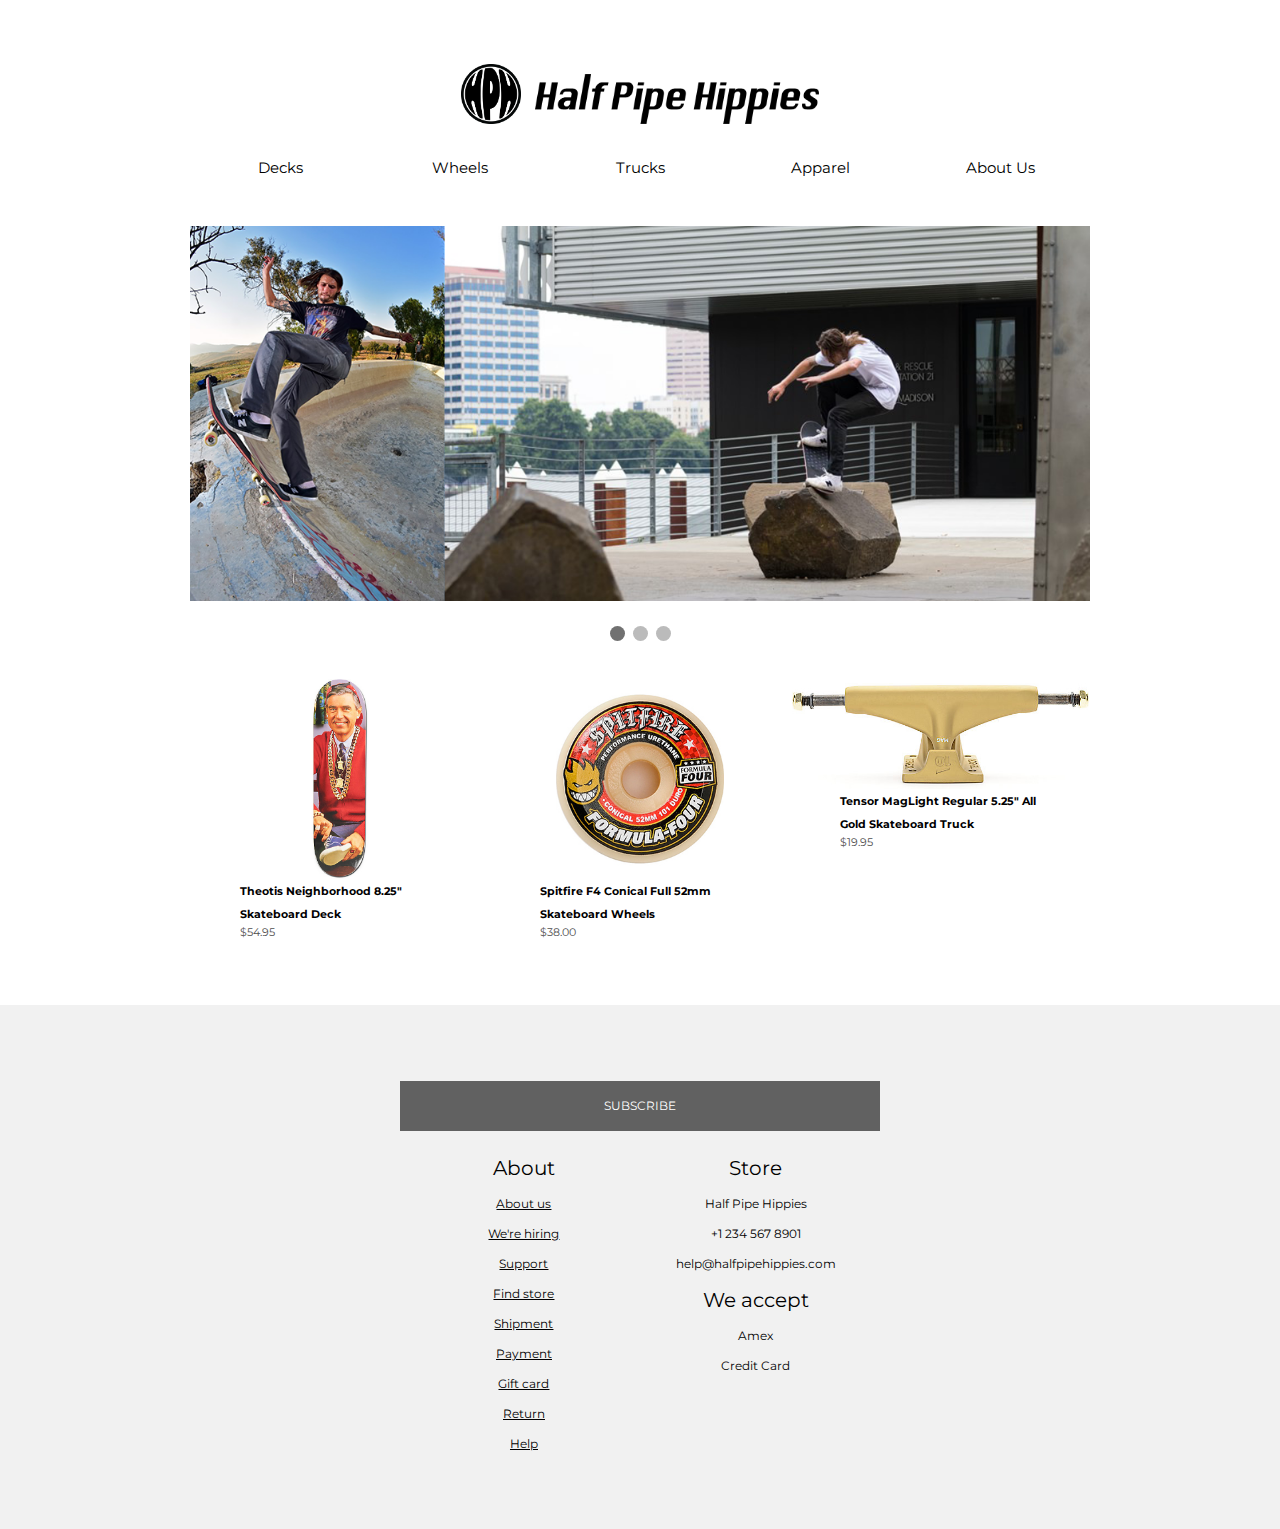
<file: index.htm>
<!DOCTYPE html>
<html>
<title>Half Pipe Hippies</title>
<meta charset="UTF-8">
<meta name="viewport" content="width=device-width, initial-scale=1">
<link href="https://fonts.googleapis.com/css?family=Montserrat" rel="stylesheet">
<link rel="stylesheet" href="style.css">
<link rel="shortcut icon" href="favicons.png">
<style>
body, h1,h2,h3,h4,h5,h6 {font-family: "Montserrat", sans-serif}
</style>
<body>
<div class="container padding-64">
<div class="content center">
<a class="nodec" href="index.htm">
<img src="HPH%20Logo.png" alt="Logo" style="width:60px;height:60px;">
<img src="Text%20logo.png" alt="TextLogo" style="padding-left: 10px; height:50px;">
</a>
</div>
<div class="content padding-16">
    <div class="row">
        <div class="column"><a class="nodec" href="decks.htm"><p class="center barthing">Decks</p></a></div>
        <div class="column"><a class="nodec" href="wheels.htm"><p class="center barthing">Wheels</p></a></div>
        <div class="column"><a class="nodec" href="trucks.htm"><p class="center barthing">Trucks</p></a></div>
        <div class="column"><a class="nodec" href="apparel.htm"><p class="center barthing">Apparel</p></a></div>
        <div class="column"><a class="nodec" href="about.htm"><p class="center barthing">About Us</p></a></div>
    </div>
</div>
<div class="content padding-16">
    <div class="slideshow-container">
        <div class="mySlides fade">
            <img src="banner1.jpg" style="width:100%">
        </div>
        <div class="mySlides fade">
            <img src="banner2.jpg" style="width:100%">
        </div>
        <div class="mySlides fade">
            <img src="banner3.jpg" style="width:100%">
        </div>
    </div>
    <br>
<div style="text-align:center">
    <span class="dot"></span> 
    <span class="dot"></span> 
    <span class="dot"></span> 
</div>
</div>
<div class="content padding-16">
    <div class="feature"><img class="thumb" src="Boards/bakerback.jpg">
        <a href="#" class="desc nodec">
            <b class="itemname">Theotis Neighborhood 8.25" Skateboard Deck</b>
            <p class="itemprice">$54.95</p>
        </a>
    </div>
    <div class="feature"><img class="thumb" src="Wheels/conical.jpg">
        <a href="#" class="desc nodec">
            <b class="itemname">Spitfire F4 Conical Full 52mm Skateboard Wheels</b>
            <p class="itemprice">$38.00</p>
        </a>
    </div>
    <div class="feature"><img style="height:110px;display:block;margin:auto;" src="Trucks/gold.jpg">
        <a href="#" class="desc nodec">
            <b class="itemname">Tensor MagLight Regular 5.25" All Gold Skateboard Truck</b>
            <p class="itemprice">$19.95</p>
        </a>
    </div>
    

</div>
</div>
  <footer class="padding-64 light-grey small center sidepaddings" id="footer">
       <p class="center"><button style="width:100%;" class="button padding-16 dark-grey" onclick="document.getElementById('subscribe').style.display='block'">SUBSCRIBE</button></p>
    <div class="row-padding">
        <div class="half">
        <h4>About</h4>
        <p><a href="#">About us</a></p>
        <p><a href="#">We're hiring</a></p>
        <p><a href="#">Support</a></p>
        <p><a href="#">Find store</a></p>
        <p><a href="#">Shipment</a></p>
        <p><a href="#">Payment</a></p>
        <p><a href="#">Gift card</a></p>
        <p><a href="#">Return</a></p>
        <p><a href="#">Help</a></p>
      </div>

      <div class="half">
        <h4>Store</h4>
        <p>Half Pipe Hippies</p>
        <p>+1 234 567 8901</p>
        <p>help@halfpipehippies.com</p>
        <h4>We accept</h4>
        <p>Amex</p>
        <p>Credit Card</p>
      </div>
      </div>
  </footer>
    
<div id="subscribe" class="modal">
  <div class="modal-content animate-zoom padding-large">
    <div class="container white center">
      <i onclick="document.getElementById('subscribe').style.display='none'" class="button"></i>
      <h2 class="wide">SUBSCRIBE</h2>
      <p>Join our mailing list to receive updates on available dates and special offers.</p>
      <p><input class="input border" type="text" placeholder="Enter e-mail"></p>
      <button type="button" style="width:100%;" class="button white margin-bottom" onclick="document.getElementById('subscribe').style.display='none'">Subscribe</button>
    </div>
  </div>
</div>
</body>
    
    
    
<script>
var slideIndex = 0;
showSlides();

function showSlides() {
    var i;
    var slides = document.getElementsByClassName("mySlides");
    var dots = document.getElementsByClassName("dot");
    for (i = 0; i < slides.length; i++) {
       slides[i].style.display = "none";  
    }
    slideIndex++;
    if (slideIndex > slides.length) {slideIndex = 1}    
    for (i = 0; i < dots.length; i++) {
        dots[i].className = dots[i].className.replace(" active", "");
    }
    slides[slideIndex-1].style.display = "block";  
    dots[slideIndex-1].className += " active";
    setTimeout(showSlides, 4000);
}
    
</script>
    
    
</html>
</file>
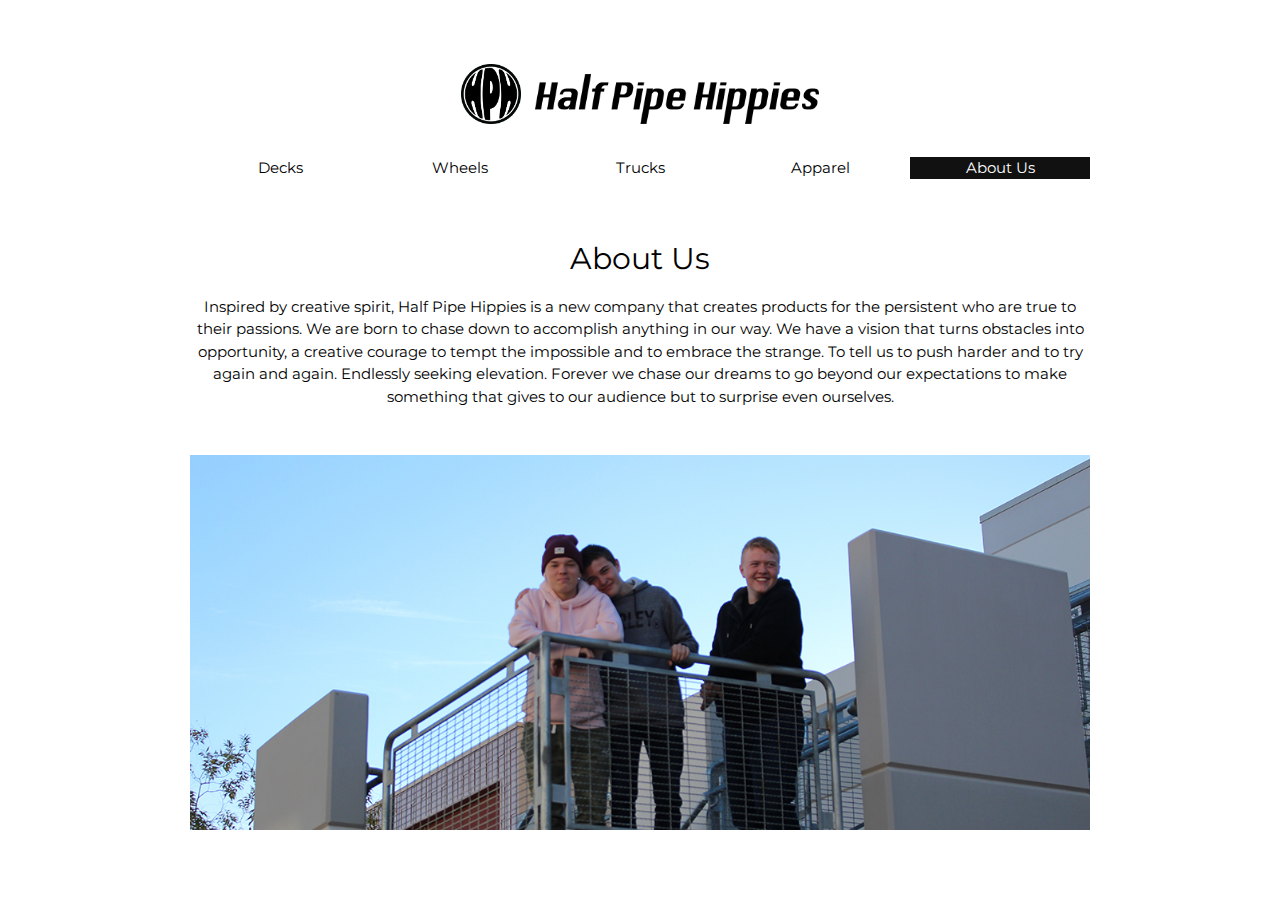
<file: about.htm>
<!DOCTYPE html>
<html>
<title>HPH - Decks</title>
<meta charset="UTF-8">
<meta name="viewport" content="width=device-width, initial-scale=1">
<link href="https://fonts.googleapis.com/css?family=Montserrat" rel="stylesheet">
<link rel="stylesheet" href="style.css">
<link rel="shortcut icon" href="favicons.png">
<style>
body, h1,h2,h3,h4,h5,h6 {font-family: "Montserrat", sans-serif}
</style>
<body>
<div class="container padding-64">
<div class="content center">
<a class="nodec" href="index.htm">
<img src="HPH%20Logo.png" alt="Logo" style="width:60px;height:60px;">
<img src="Text%20logo.png" alt="TextLogo" style="padding-left: 10px; height:50px;">
</a>
</div>
<div class="content padding-16">
    <div class="row">
        <div class="column"><a class="nodec" href="decks.htm"><p class="center barthing">Decks</p></a></div>
        <div class="column"><a class="nodec" href="wheels.htm"><p class="center barthing">Wheels</p></a></div>
        <div class="column"><a class="nodec" href="trucks.htm"><p class="center barthing">Trucks</p></a></div>
        <div class="column"><a class="nodec" href="apparel.htm"><p class="center barthing">Apparel</p></a></div>
        <div class="column"><a class="nodec" href="about.htm"><p class="center barthing current">About Us</p></a></div>
    </div>
</div>

<div class="content padding-16">
    <div class="center">
    <h2>About Us</h2>
    </div>
    <div class="center" style="max-width:900px;margin:auto;">
    <p>Inspired by creative spirit, Half Pipe Hippies is a new company that creates products for the persistent who are true to their passions. We are born to chase down to accomplish anything in our way. We have a vision that turns obstacles into opportunity, a creative courage to tempt the impossible and to embrace the strange. To tell us to push harder and to try again and again. Endlessly seeking elevation. Forever we chase our dreams to go beyond our expectations to make something that gives to our audience but to surprise even ourselves.</p>
    </div>
    
    
  
 </div>
<div class="content padding-16 center">
    <img src="IMG_9481.JPG" style="width: 900px;">
</div>
</div> 

</body>  
</html>
</file>
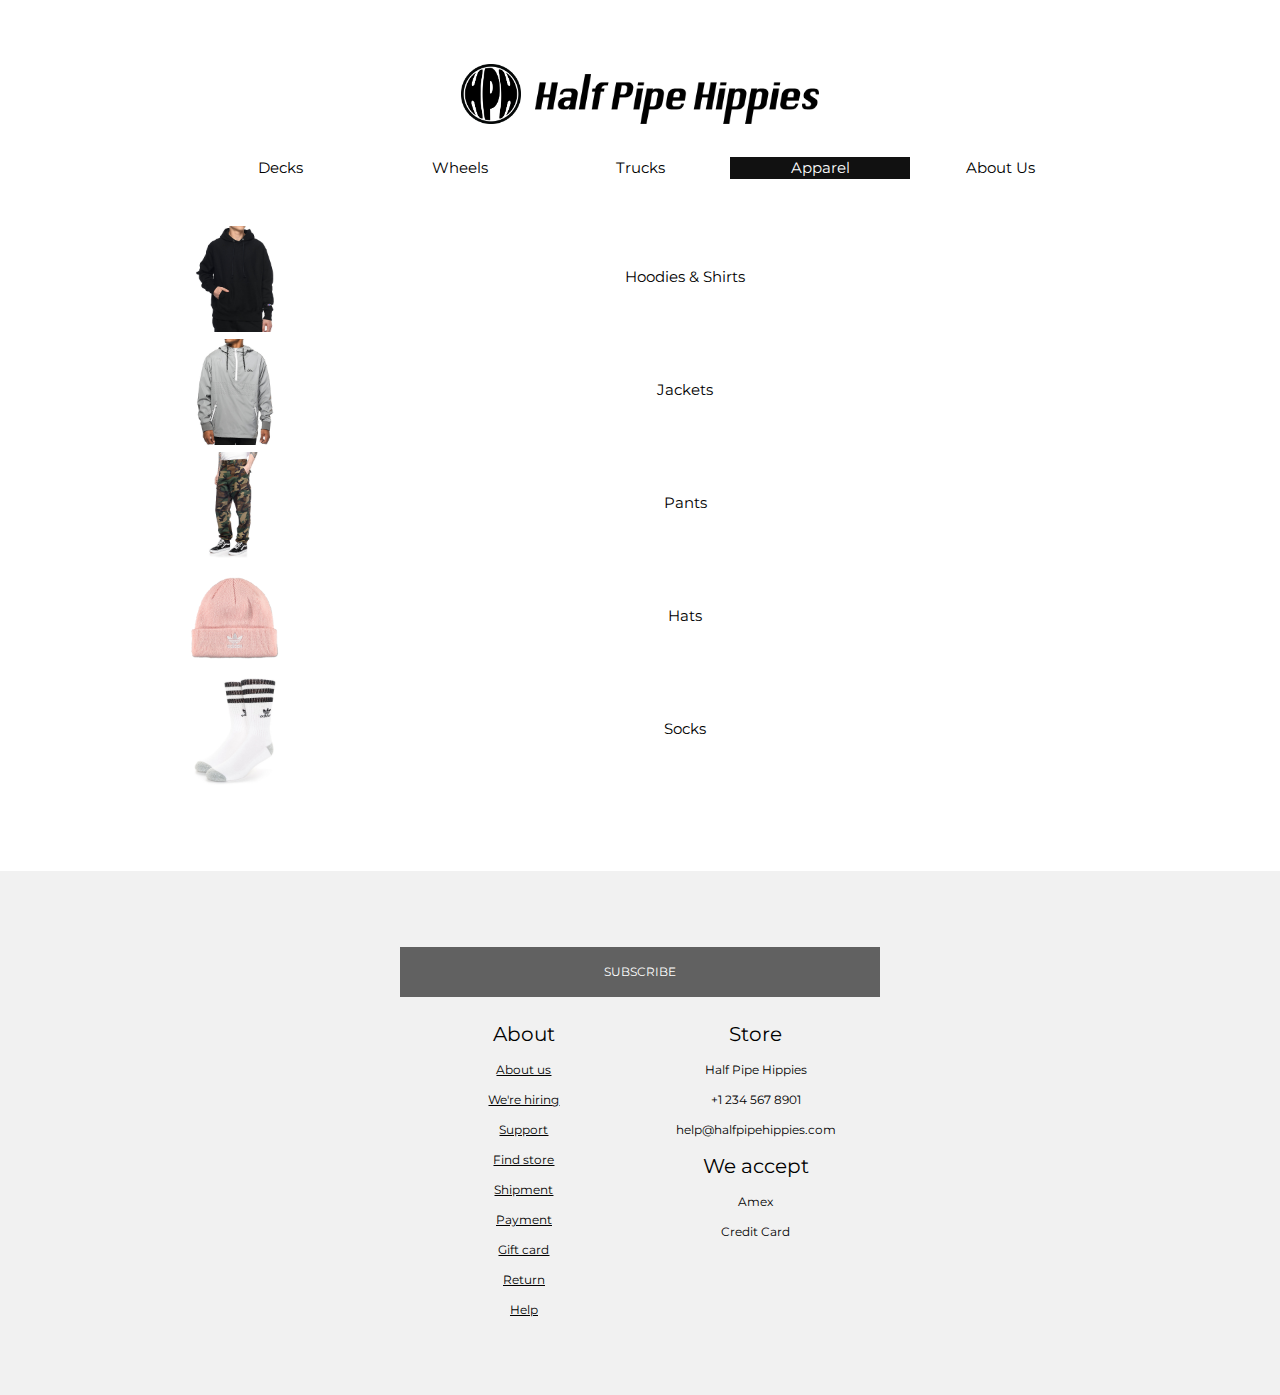
<file: apparel.htm>
<!DOCTYPE html>
<html>
<title>HPH - Apparel</title>
<meta charset="UTF-8">
<meta name="viewport" content="width=device-width, initial-scale=1">
<link href="https://fonts.googleapis.com/css?family=Montserrat" rel="stylesheet">
<link rel="stylesheet" href="style.css">
<link rel="shortcut icon" href="favicons.png">
<style>
body, h1,h2,h3,h4,h5,h6 {font-family: "Montserrat", sans-serif}
</style>
<body>
<div class="container padding-64">
<div class="content center">
<a class="nodec" href="index.htm">
<img src="HPH%20Logo.png" alt="Logo" style="width:60px;height:60px;">
<img src="Text%20logo.png" alt="TextLogo" style="padding-left: 10px; height:50px;">
</a>
</div>
<div class="content padding-16">
    <div class="row">
        <div class="column"><a class="nodec" href="decks.htm"><p class="center barthing">Decks</p></a></div>
        <div class="column"><a class="nodec" href="wheels.htm"><p class="center barthing">Wheels</p></a></div>
        <div class="column"><a class="nodec" href="trucks.htm"><p class="center barthing">Trucks</p></a></div>
        <div class="column"><a class="nodec" href="apparel.htm"><p class="center barthing current">Apparel</p></a></div>
        <div class="column"><a class="nodec" href="about.htm"><p class="center barthing">About Us</p></a></div>
    </div>
</div>
<div class="content padding-16">
        <img style="width:10%;display:inline;margin:auto;" src="Clothing/Champion-Reverse-Weave-Black-Hoodie-_284309-front-US.jpg">
        <div class="columnsecond"><a class="nodec" href="apparelhoodieshirt.htm"><p class="center barthing">Hoodies &amp; Shirts</p></a></div>
        <img style="width:10%;display:inline;margin:auto;" src="Clothing/Imperial-Motion-Helix-Reflective-Anorak-Jacket-_279428-front-US.jpg">
        <div class="columnsecond"><a class="nodec" href="appareljackets.htm"><p class="center barthing">Jackets</p></a></div>
        <img style="width:10%;display:inline;margin:auto;" src="Clothing/Rothco-BDU-Tactical-Woodland-Cargo-Pants--_277652-back-US.jpg">
        <div class="columnsecond"><a class="nodec" href="apparelpants.htm"><p class="center barthing">Pants</p></a></div>
        <img style="width:10%;display:inline;margin:auto;" src="Clothing/adidas-Original-Trefoil-Icy-Pink-Fold-Beanie-_283269-front-US.png">
        <div class="columnsecond"><a class="nodec" href="apparelhats.htm"><p class="center barthing">Hats</p></a></div>
        <img style="width:10%;display:inline;margin:auto;" src="Clothing/sock3.jpg">
        <div class="columnsecond"><a class="nodec" href="apparelsocks.htm"><p class="center barthing">Socks</p></a></div>
</div>


</div>
    <footer class="padding-64 light-grey small center sidepaddings" id="footer">
       <p class="center"><button style="width:100%;" class="button padding-16 dark-grey" onclick="document.getElementById('subscribe').style.display='block'">SUBSCRIBE</button></p>
    <div class="row-padding">
        <div class="half">
        <h4>About</h4>
        <p><a href="#">About us</a></p>
        <p><a href="#">We're hiring</a></p>
        <p><a href="#">Support</a></p>
        <p><a href="#">Find store</a></p>
        <p><a href="#">Shipment</a></p>
        <p><a href="#">Payment</a></p>
        <p><a href="#">Gift card</a></p>
        <p><a href="#">Return</a></p>
        <p><a href="#">Help</a></p>
      </div>

      <div class="half">
        <h4>Store</h4>
        <p>Half Pipe Hippies</p>
        <p>+1 234 567 8901</p>
        <p>help@halfpipehippies.com</p>
        <h4>We accept</h4>
        <p>Amex</p>
        <p>Credit Card</p>
      </div>
      </div>
  </footer>
    
<div id="subscribe" class="modal">
  <div class="modal-content animate-zoom padding-large">
    <div class="container white center">
      <i onclick="document.getElementById('subscribe').style.display='none'" class="button"></i>
      <h2 class="wide">SUBSCRIBE</h2>
      <p>Join our mailing list to receive updates on available dates and special offers.</p>
      <p><input class="input border" type="text" placeholder="Enter e-mail"></p>
      <button type="button" style="width:100%;" class="button white margin-bottom" onclick="document.getElementById('subscribe').style.display='none'">Subscribe</button>
    </div>
  </div>
</div>
</body>
</html>
</file>
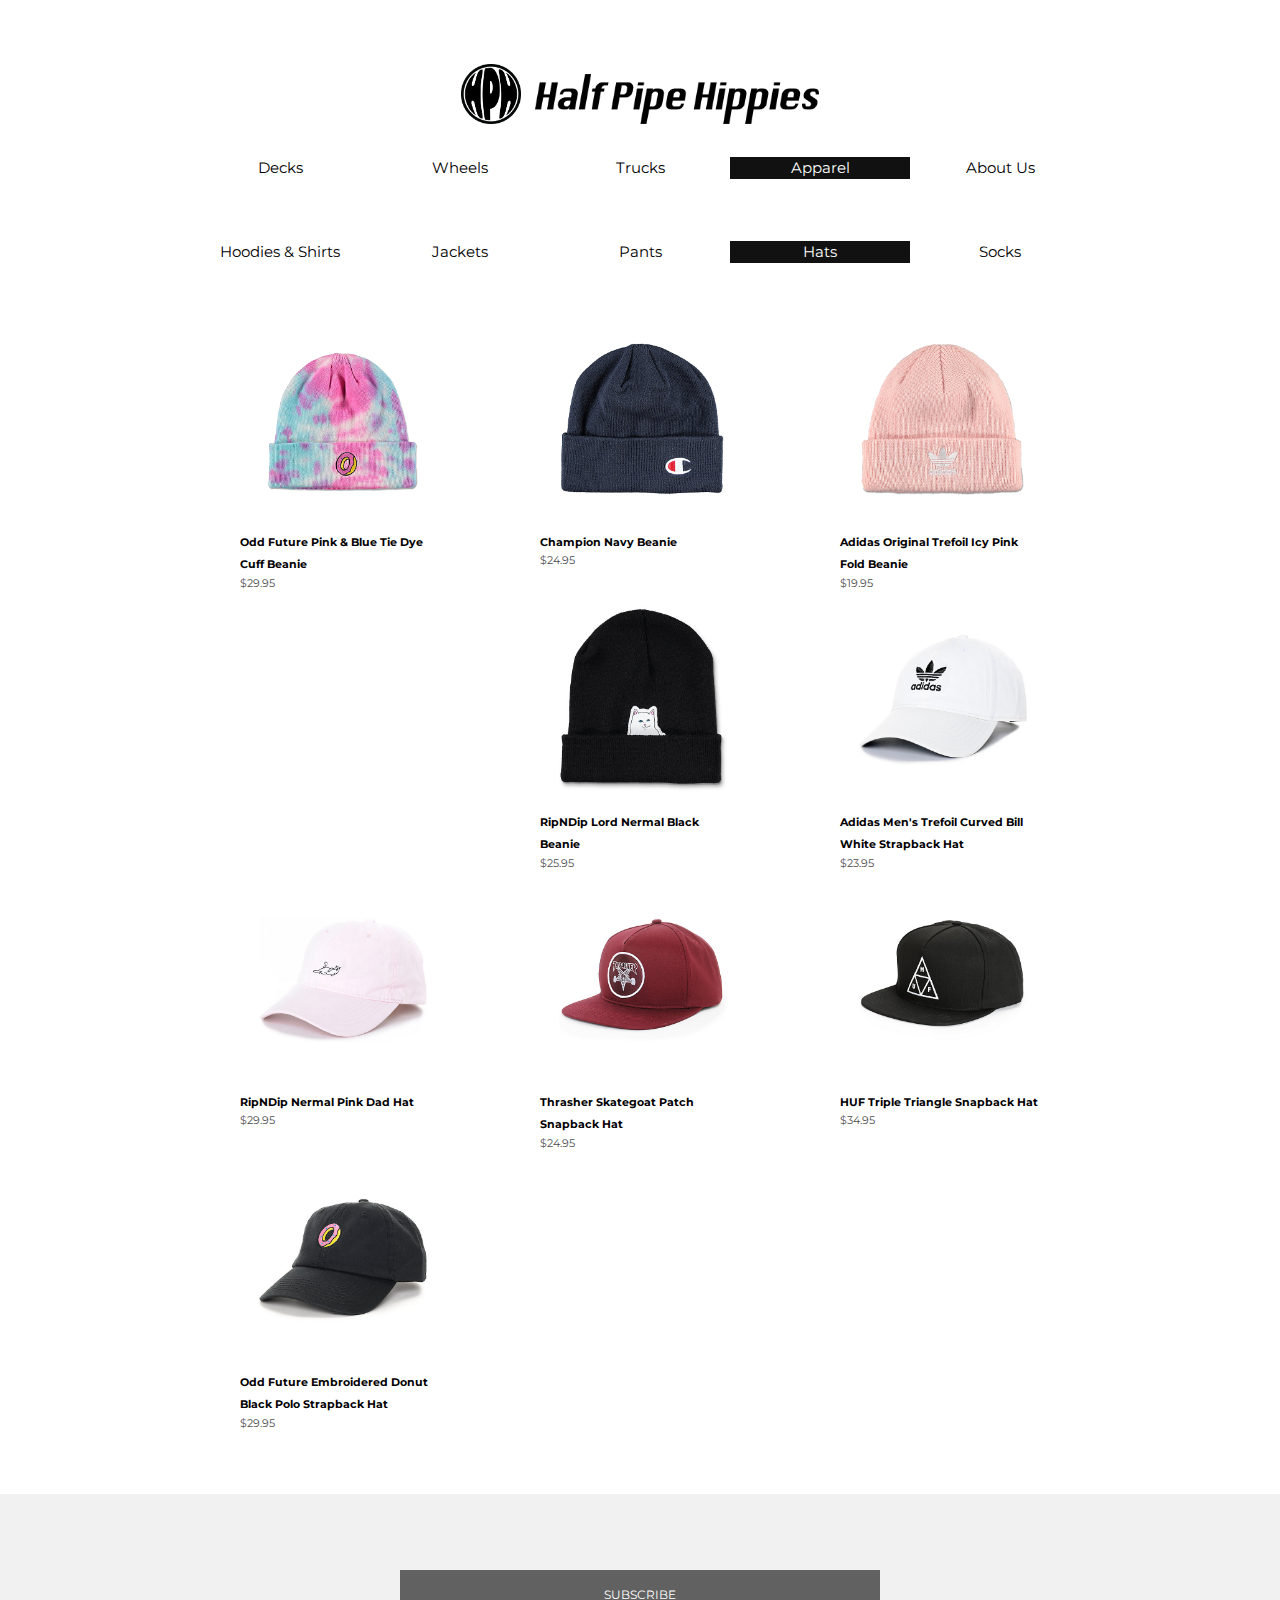
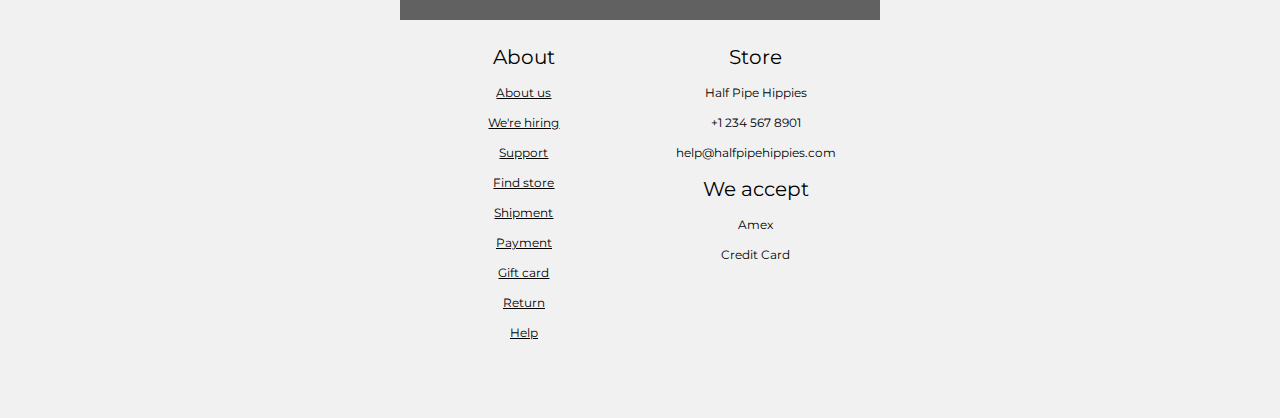
<file: apparelhats.htm>
<!DOCTYPE html>
<html>
<title>HPH - Apparel</title>
<meta charset="UTF-8">
<meta name="viewport" content="width=device-width, initial-scale=1">
<link href="https://fonts.googleapis.com/css?family=Montserrat" rel="stylesheet">
<link rel="stylesheet" href="style.css">
<link rel="shortcut icon" href="favicons.png">
<style>
body, h1,h2,h3,h4,h5,h6 {font-family: "Montserrat", sans-serif}
</style>
<body>
<div class="container padding-64">
<div class="content center">
<a class="nodec" href="index.htm">
<img src="HPH%20Logo.png" alt="Logo" style="width:60px;height:60px;">
<img src="Text%20logo.png" alt="TextLogo" style="padding-left: 10px; height:50px;">
</a>
</div>
<div class="content padding-16">
    <div class="row">
        <div class="column"><a class="nodec" href="decks.htm"><p class="center barthing">Decks</p></a></div>
        <div class="column"><a class="nodec" href="wheels.htm"><p class="center barthing">Wheels</p></a></div>
        <div class="column"><a class="nodec" href="trucks.htm"><p class="center barthing">Trucks</p></a></div>
        <div class="column"><a class="nodec" href="apparel.htm"><p class="center barthing current">Apparel</p></a></div>
        <div class="column"><a class="nodec" href="about.htm"><p class="center barthing">About Us</p></a></div>
    </div>
</div>
<div class="content padding-16">
    <div class="row">
        <div class="column"><a class="nodec" href="apparelhoodieshirt.htm"><p class="center barthing">Hoodies &amp; Shirts</p></a></div>
        <div class="column"><a class="nodec" href="appareljackets.htm"><p class="center barthing">Jackets</p></a></div>
        <div class="column"><a class="nodec" href="apparelpants.htm"><p class="center barthing">Pants</p></a></div>
        <div class="column"><a class="nodec" href="apparelhats.htm"><p class="center barthing current">Hats</p></a></div>
        <div class="column"><a class="nodec" href="apparelsocks.htm"><p class="center barthing">Socks</p></a></div>
    </div> 
</div>

<div class="content padding-16">
    <div class="feature"><figure class="snip1268"><img class="thumb" src="Clothing/odd.png"><a href="#" class="add-to-cart">Add to Cart</a>
        </figure>
        <div class="desc">
            <b class="itemname">Odd Future Pink & Blue Tie Dye Cuff Beanie</b>
            <p class="itemprice">$29.95</p>
        </div>
    </div>
    <div class="featureclothes"><figure class="snip1268"><img class="thumb" src="Clothing/Champion-Navy-Beanie-_280462-front-US.png"><a href="#" class="add-to-cart">Add to Cart</a>
        </figure>
        <div class="desc">
            <b class="itemname">Champion Navy Beanie</b>
            <p class="itemprice">$24.95</p>
        </div>
    </div>
    <div class="featureclothes"><figure class="snip1268"><img class="thumb" src="Clothing/adidas-Original-Trefoil-Icy-Pink-Fold-Beanie-_283269-front-US.png"><a href="#" class="add-to-cart">Add to Cart</a>
        </figure>
        <div class="desc">
            <b class="itemname">Adidas Original Trefoil Icy Pink Fold Beanie</b>
            <p class="itemprice">$19.95</p>
        </div>
    </div>
    <div class="featureclothes"><figure class="snip1268"><img class="thumb" src="Clothing/RipNDip-Lord-Nermal-Black-Beanie-_272752-front-US.jpg"><a href="#" class="add-to-cart">Add to Cart</a>
        </figure>
        <div class="desc">
            <b class="itemname">RipNDip Lord Nermal Black Beanie</b>
            <p class="itemprice">$25.95</p>
        </div>
    </div>
    <div class="featureclothes"><figure class="snip1268"><img class="thumb" src="Clothing/hat1.jpg"><a href="#" class="add-to-cart">Add to Cart</a>
        </figure>
        <div class="desc">
            <b class="itemname">Adidas Men's Trefoil Curved Bill White Strapback Hat</b>
            <p class="itemprice">$23.95</p>
        </div>
    </div>
    <div class="featureclothes"><figure class="snip1268"><img class="thumb" src="Clothing/RipNDip-Nermal-Pink-Dad-Hat-_268814-front.jpg"><a href="#" class="add-to-cart">Add to Cart</a>
        </figure>
        <div class="desc">
            <b class="itemname">RipNDip Nermal Pink Dad Hat</b>
            <p class="itemprice">$29.95</p>
        </div>
    </div>
    <div class="featureclothes"><figure class="snip1268"><img class="thumb" src="Clothing/Thrasher-Skategoat-Patch-Snapback-Hat-_255235-front.jpg"><a href="#" class="add-to-cart">Add to Cart</a>
        </figure>
        <div class="desc">
            <b class="itemname">Thrasher Skategoat Patch Snapback Hat</b>
            <p class="itemprice">$24.95</p>
        </div>
    </div>
    <div class="featureclothes"><figure class="snip1268"><img class="thumb" src="Clothing/HUF-Triple-Triangle-Snapback-Hat-_248686-front.jpg"><a href="#" class="add-to-cart">Add to Cart</a>
        </figure>
        <div class="desc">
            <b class="itemname">HUF Triple Triangle Snapback Hat</b>
            <p class="itemprice">$34.95</p>
        </div>
    </div>
    <div class="featureclothes"><figure class="snip1268"><img class="thumb" src="Clothing/hat2.jpg"><a href="#" class="add-to-cart">Add to Cart</a>
        </figure>
        <div class="desc">
            <b class="itemname">Odd Future Embroidered Donut Black Polo Strapback Hat</b>
            <p class="itemprice">$29.95</p>
        </div>
    </div>
</div>
</div>
    <footer class="padding-64 light-grey small center sidepaddings" id="footer">
       <p class="center"><button style="width:100%;" class="button padding-16 dark-grey" onclick="document.getElementById('subscribe').style.display='block'">SUBSCRIBE</button></p>
    <div class="row-padding">
        <div class="half">
        <h4>About</h4>
        <p><a href="#">About us</a></p>
        <p><a href="#">We're hiring</a></p>
        <p><a href="#">Support</a></p>
        <p><a href="#">Find store</a></p>
        <p><a href="#">Shipment</a></p>
        <p><a href="#">Payment</a></p>
        <p><a href="#">Gift card</a></p>
        <p><a href="#">Return</a></p>
        <p><a href="#">Help</a></p>
      </div>

      <div class="half">
        <h4>Store</h4>
        <p>Half Pipe Hippies</p>
        <p>+1 234 567 8901</p>
        <p>help@halfpipehippies.com</p>
        <h4>We accept</h4>
        <p>Amex</p>
        <p>Credit Card</p>
      </div>
      </div>
  </footer>
    
<div id="subscribe" class="modal">
  <div class="modal-content animate-zoom padding-large">
    <div class="container white center">
      <i onclick="document.getElementById('subscribe').style.display='none'" class="button"></i>
      <h2 class="wide">SUBSCRIBE</h2>
      <p>Join our mailing list to receive updates on available dates and special offers.</p>
      <p><input class="input border" type="text" placeholder="Enter e-mail"></p>
      <button type="button" style="width:100%;" class="button white margin-bottom" onclick="document.getElementById('subscribe').style.display='none'">Subscribe</button>
    </div>
  </div>
</div>
</body>
</html>
</file>
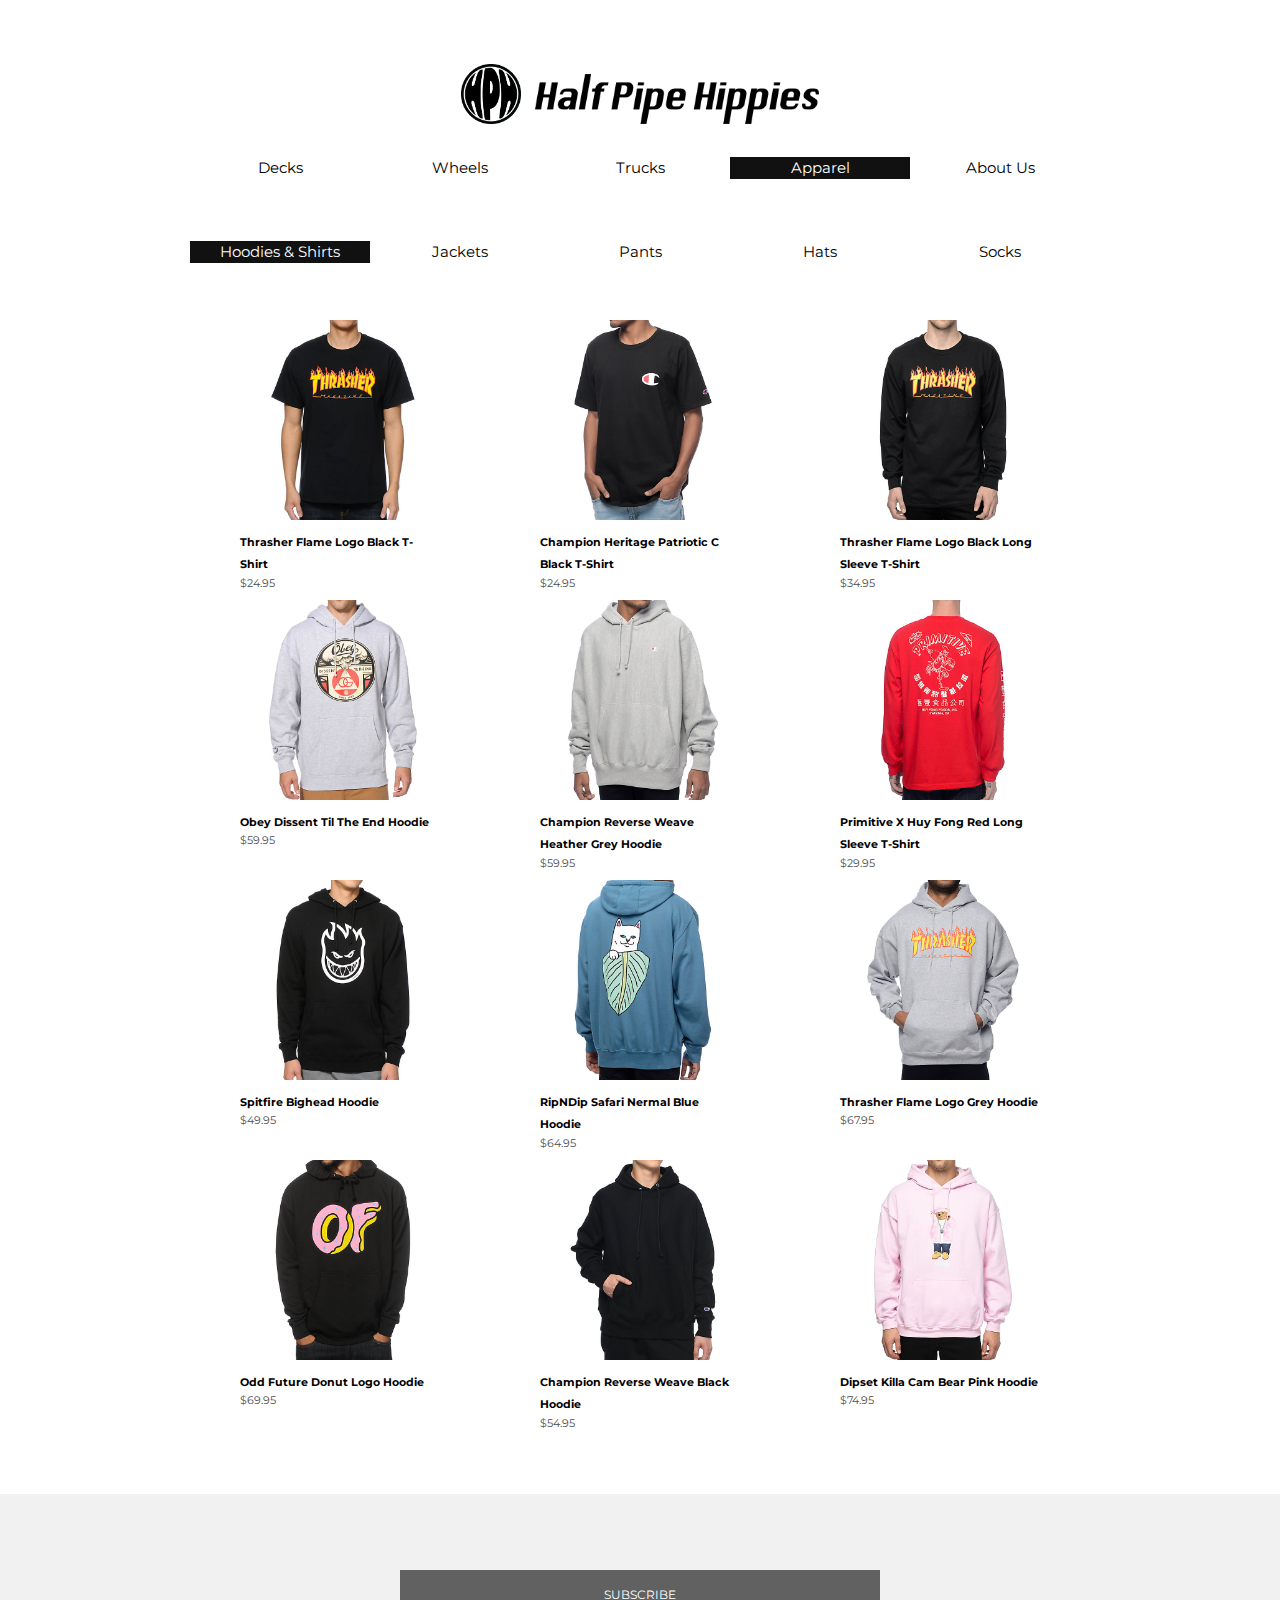
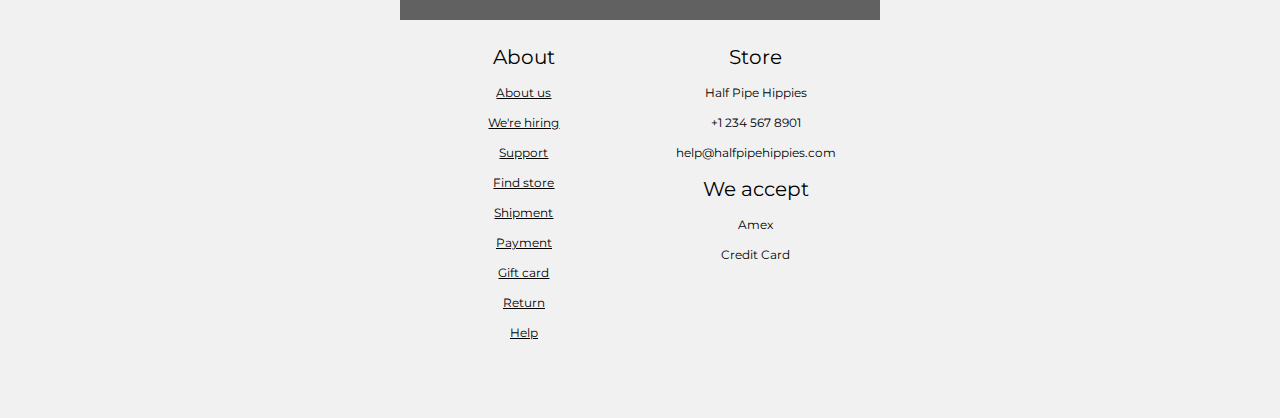
<file: apparelhoodieshirt.htm>
<!DOCTYPE html>
<html>
<title>HPH - Apparel</title>
<meta charset="UTF-8">
<meta name="viewport" content="width=device-width, initial-scale=1">
<link href="https://fonts.googleapis.com/css?family=Montserrat" rel="stylesheet">
<link rel="stylesheet" href="style.css">
<link rel="shortcut icon" href="favicons.png">
<style>
body, h1,h2,h3,h4,h5,h6 {font-family: "Montserrat", sans-serif}
</style>
<body>
<div class="container padding-64">
<div class="content center">
<a class="nodec" href="index.htm">
<img src="HPH%20Logo.png" alt="Logo" style="width:60px;height:60px;">
<img src="Text%20logo.png" alt="TextLogo" style="padding-left: 10px; height:50px;">
</a>
</div>
<div class="content padding-16">
    <div class="row">
        <div class="column"><a class="nodec" href="decks.htm"><p class="center barthing">Decks</p></a></div>
        <div class="column"><a class="nodec" href="wheels.htm"><p class="center barthing">Wheels</p></a></div>
        <div class="column"><a class="nodec" href="trucks.htm"><p class="center barthing">Trucks</p></a></div>
        <div class="column"><a class="nodec" href="apparel.htm"><p class="center barthing current">Apparel</p></a></div>
        <div class="column"><a class="nodec" href="about.htm"><p class="center barthing">About Us</p></a></div>
    </div>
</div>
<div class="content padding-16">
    <div class="row">
        <div class="column"><a class="nodec" href="apparelhoodieshirt.htm"><p class="center barthing current">Hoodies &amp; Shirts</p></a></div>
        <div class="column"><a class="nodec" href="appareljackets.htm"><p class="center barthing">Jackets</p></a></div>
        <div class="column"><a class="nodec" href="apparelpants.htm"><p class="center barthing">Pants</p></a></div>
        <div class="column"><a class="nodec" href="apparelhats.htm"><p class="center barthing">Hats</p></a></div>
        <div class="column"><a class="nodec" href="apparelsocks.htm"><p class="center barthing">Socks</p></a></div>
    </div> 
</div>

<div class="content padding-16">
    <div class="featureclothes"><figure class="snip1268"><img class="thumb" src="Clothing/Thrasher-Flame-Logo-Black-T-Shirt-_232383-front.jpg"><a href="#" class="add-to-cart">Add to Cart</a>
        </figure>
        <div class="desc">
            <b class="itemname">Thrasher Flame Logo Black T-Shirt</b>
            <p class="itemprice">$24.95</p>
        </div>
    </div>
    <div class="featureclothes"><figure class="snip1268"><img class="thumb" src="Clothing/Champion-Heritage-Patriotic-C-Black-T-Shirt-_273002-front-US.jpg"><a href="#" class="add-to-cart">Add to Cart</a>
        </figure>
        <a href="#" class="desc nodec">
            <b class="itemname">Champion Heritage Patriotic C Black T-Shirt</b>
            <p class="itemprice">$24.95</p>
        </a>
    </div>
    <div class="featureclothes"><figure class="snip1268"><img class="thumb" src="Clothing/Thrasher-Flame-Logo-Black-Long-Sleeve-T-Shirt-_269686-front.jpg"><a href="#" class="add-to-cart">Add to Cart</a>
        </figure>
        <div class="desc">
            <b class="itemname">Thrasher Flame Logo Black Long Sleeve T-Shirt</b>
            <p class="itemprice">$34.95</p>
        </div>
    </div>
    <div class="featureclothes"><figure class="snip1268"><img class="thumb" src="Clothing/Obey-Dissent-Til-The-End-Hoodie-_259522-front.jpg"><a href="#" class="add-to-cart">Add to Cart</a>
        </figure>
        <div class="desc">
            <b class="itemname">Obey Dissent Til The End Hoodie</b>
            <p class="itemprice">$59.95</p>
        </div>
    </div>
    <div class="featureclothes"><figure class="snip1268"><img class="thumb" src="Clothing/Champion-Reverse-Weave-Heather-Grey-Hoodie-_279856-front-US.jpg"><a href="#" class="add-to-cart">Add to Cart</a>
        </figure>
        <div class="desc">
            <b class="itemname">Champion Reverse Weave Heather Grey Hoodie</b>
            <p class="itemprice">$59.95</p>
        </div>
    </div>
    <div class="featureclothes"><figure class="snip1268"><img class="thumb" src="Clothing/Primitive-X-Huy-Fong-Red-Long-Sleeve-T-Shirt-_273567-back-US.jpg"><a href="#" class="add-to-cart">Add to Cart</a>
        </figure>
        <div class="desc">
            <b class="itemname">Primitive X Huy Fong Red Long Sleeve T-Shirt</b>
            <p class="itemprice">$29.95</p>
        </div>
    </div>
    <div class="featureclothes"><figure class="snip1268"><img class="thumb" src="Clothing/Spitfire-Bighead-Hoodie-_231410-front.jpg"><a href="#" class="add-to-cart">Add to Cart</a>
        </figure>
        <a href="#" class="desc nodec">
            <b class="itemname">Spitfire Bighead Hoodie</b>
            <p class="itemprice">$49.95</p>
        </a>
    </div>
    <div class="featureclothes"><figure class="snip1268"><img class="thumb" src="Clothing/RipNDip-Safari-Nermal-Blue-Hoodie-_271601-front-US.jpg"><a href="#" class="add-to-cart">Add to Cart</a>
        </figure>
        <div class="desc">
            <b class="itemname">RipNDip Safari Nermal Blue Hoodie</b>
            <p class="itemprice">$64.95</p>
        </div>
    </div>
    <div class="featureclothes"><figure class="snip1268"><img class="thumb" src="Clothing/Thrasher-Flame-Logo-Grey-Hoodie-_270323-front-US.jpg"><a href="#" class="add-to-cart">Add to Cart</a>
        </figure>
        <div class="desc">
            <b class="itemname">Thrasher Flame Logo Grey Hoodie</b>
            <p class="itemprice">$67.95</p>
        </div>
    </div>
    <div class="featureclothes"><figure class="snip1268"><img class="thumb" src="Clothing/Odd-Future-Donut-Logo-Hoodie-_255014-front.jpg"><a href="#" class="add-to-cart">Add to Cart</a>
        </figure>
        <div class="desc">
            <b class="itemname">Odd Future Donut Logo Hoodie</b>
            <p class="itemprice">$69.95</p>
        </div>
    </div>
    <div class="featureclothes"><figure class="snip1268"><img class="thumb" src="Clothing/Champion-Reverse-Weave-Black-Hoodie-_284309-front-US.jpg"><a href="#" class="add-to-cart">Add to Cart</a>
        </figure>
        <div class="desc">
            <b class="itemname">Champion Reverse Weave Black Hoodie</b>
            <p class="itemprice">$54.95</p>
        </div>
    </div>
    <div class="featureclothes"><figure class="snip1268"><img class="thumb" src="Clothing/Dipset-Killa-Cam-Bear-Pink-Hoodie--_284023-front-US.jpg"><a href="#" class="add-to-cart">Add to Cart</a>
        </figure>
        <div class="desc">
            <b class="itemname">Dipset Killa Cam Bear Pink Hoodie</b>
            <p class="itemprice">$74.95</p>
        </div>
    </div>

    </div>
</div>
    <footer class="padding-64 light-grey small center sidepaddings" id="footer">
       <p class="center"><button style="width:100%;" class="button padding-16 dark-grey" onclick="document.getElementById('subscribe').style.display='block'">SUBSCRIBE</button></p>
    <div class="row-padding">
        <div class="half">
        <h4>About</h4>
        <p><a href="#">About us</a></p>
        <p><a href="#">We're hiring</a></p>
        <p><a href="#">Support</a></p>
        <p><a href="#">Find store</a></p>
        <p><a href="#">Shipment</a></p>
        <p><a href="#">Payment</a></p>
        <p><a href="#">Gift card</a></p>
        <p><a href="#">Return</a></p>
        <p><a href="#">Help</a></p>
      </div>

      <div class="half">
        <h4>Store</h4>
        <p>Half Pipe Hippies</p>
        <p>+1 234 567 8901</p>
        <p>help@halfpipehippies.com</p>
        <h4>We accept</h4>
        <p>Amex</p>
        <p>Credit Card</p>
      </div>
      </div>
  </footer>
    
<div id="subscribe" class="modal">
  <div class="modal-content animate-zoom padding-large">
    <div class="container white center">
      <i onclick="document.getElementById('subscribe').style.display='none'" class="button"></i>
      <h2 class="wide">SUBSCRIBE</h2>
      <p>Join our mailing list to receive updates on available dates and special offers.</p>
      <p><input class="input border" type="text" placeholder="Enter e-mail"></p>
      <button type="button" style="width:100%;" class="button white margin-bottom" onclick="document.getElementById('subscribe').style.display='none'">Subscribe</button>
    </div>
  </div>
</div>
</body>
</html>
</file>
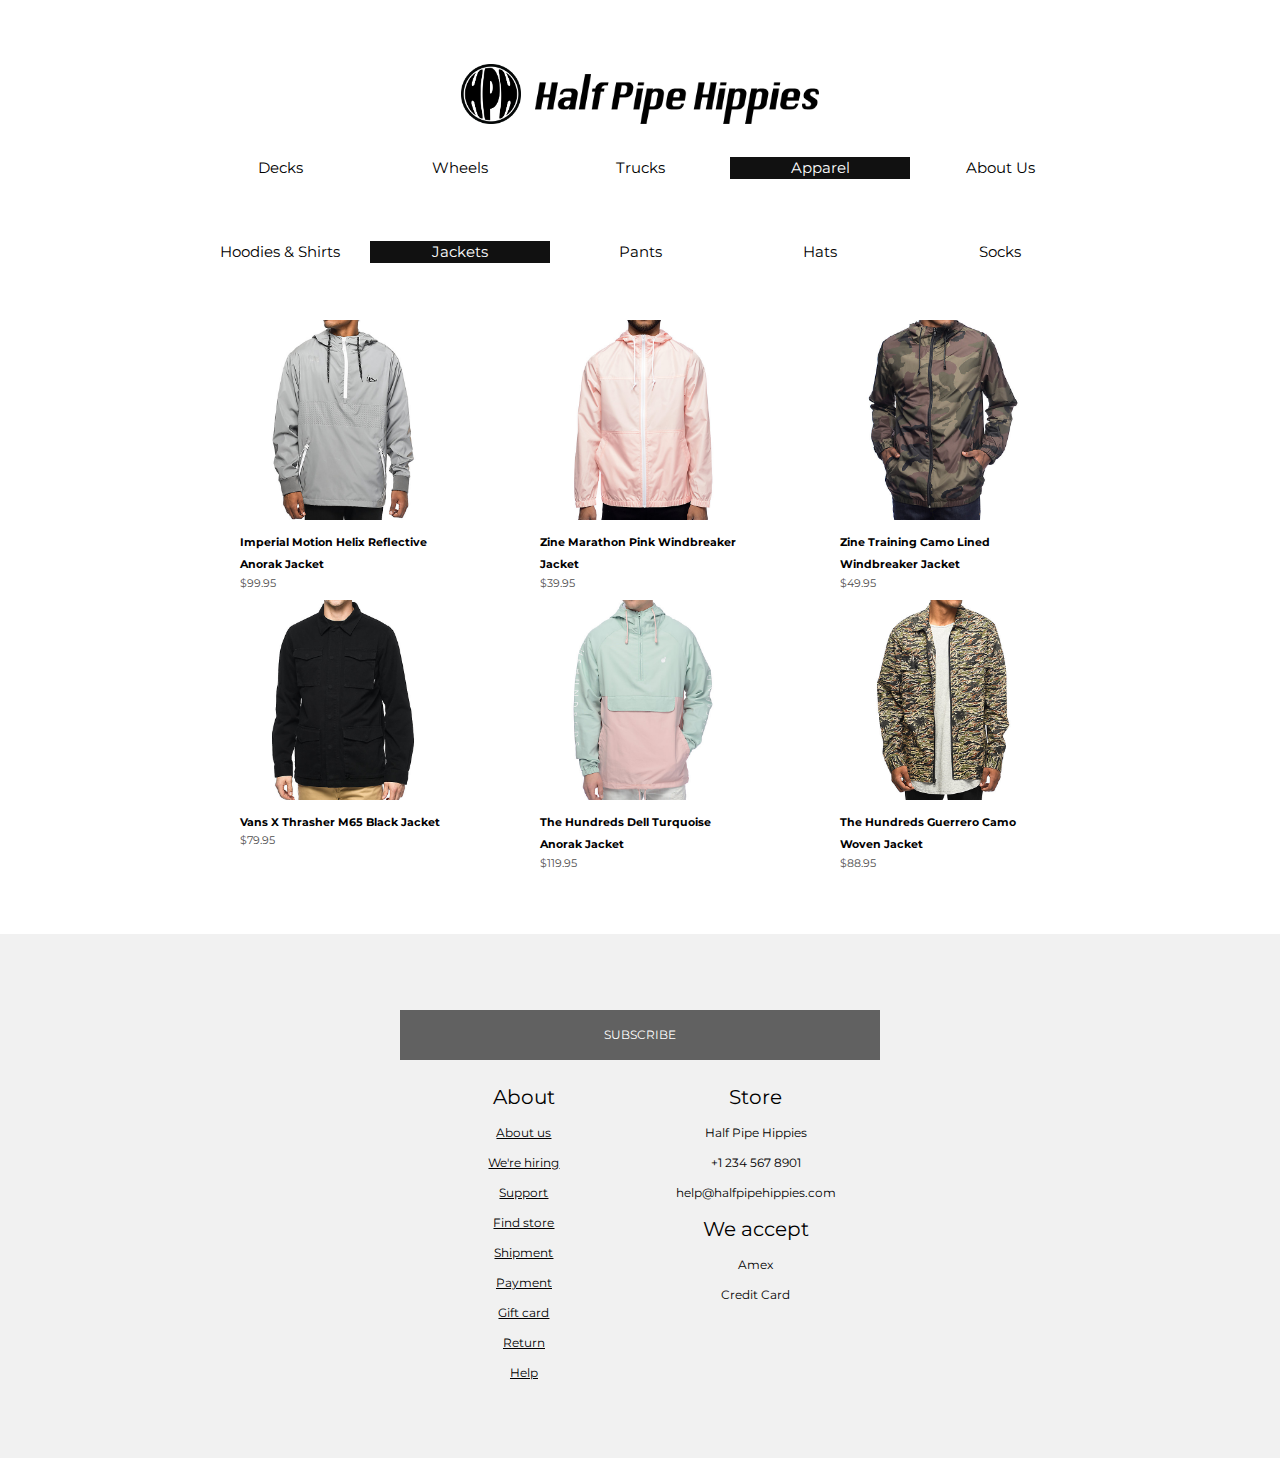
<file: appareljackets.htm>
<!DOCTYPE html>
<html>
<title>HPH - Apparel</title>
<meta charset="UTF-8">
<meta name="viewport" content="width=device-width, initial-scale=1">
<link href="https://fonts.googleapis.com/css?family=Montserrat" rel="stylesheet">
<link rel="stylesheet" href="style.css">
<link rel="shortcut icon" href="favicons.png">
<style>
body, h1,h2,h3,h4,h5,h6 {font-family: "Montserrat", sans-serif}
</style>
<body>
<div class="container padding-64">
<div class="content center">
<a class="nodec" href="index.htm">
<img src="HPH%20Logo.png" alt="Logo" style="width:60px;height:60px;">
<img src="Text%20logo.png" alt="TextLogo" style="padding-left: 10px; height:50px;">
</a>
</div>
<div class="content padding-16">
    <div class="row">
        <div class="column"><a class="nodec" href="decks.htm"><p class="center barthing">Decks</p></a></div>
        <div class="column"><a class="nodec" href="wheels.htm"><p class="center barthing">Wheels</p></a></div>
        <div class="column"><a class="nodec" href="trucks.htm"><p class="center barthing">Trucks</p></a></div>
        <div class="column"><a class="nodec" href="apparel.htm"><p class="center barthing current">Apparel</p></a></div>
        <div class="column"><a class="nodec" href="about.htm"><p class="center barthing">About Us</p></a></div>
    </div>
</div>
<div class="content padding-16">
    <div class="row">
        <div class="column"><a class="nodec" href="apparelhoodieshirt.htm"><p class="center barthing">Hoodies &amp; Shirts</p></a></div>
        <div class="column"><a class="nodec" href="appareljackets.htm"><p class="center barthing current">Jackets</p></a></div>
        <div class="column"><a class="nodec" href="apparelpants.htm"><p class="center barthing">Pants</p></a></div>
        <div class="column"><a class="nodec" href="apparelhats.htm"><p class="center barthing">Hats</p></a></div>
        <div class="column"><a class="nodec" href="apparelsocks.htm"><p class="center barthing">Socks</p></a></div>
    </div> 
</div>

<div class="content padding-16">
    <div class="featureclothes"><figure class="snip1268"><img class="thumb" src="Clothing/Imperial-Motion-Helix-Reflective-Anorak-Jacket-_279428-front-US.jpg"><a href="#" class="add-to-cart">Add to Cart</a>
        </figure>
        <div class="desc">
            <b class="itemname">Imperial Motion Helix Reflective Anorak Jacket</b>
            <p class="itemprice">$99.95</p>
        </div>
    </div>
    <div class="featureclothes"><figure class="snip1268"><img class="thumb" src="Clothing/Zine-Marathon-Pink-Windbreaker-Jacket-_267627-front.jpg"><a href="#" class="add-to-cart">Add to Cart</a>
        </figure>
        <a href="#" class="desc nodec">
            <b class="itemname">Zine Marathon Pink Windbreaker Jacket</b>
            <p class="itemprice">$39.95</p>
        </a>
    </div>
    <div class="featureclothes"><figure class="snip1268"><img class="thumb" src="Clothing/Zine-Training-Camo-Lined-Windbreaker-Jacket-_267626-front.jpg"><a href="#" class="add-to-cart">Add to Cart</a>
        </figure>
        <div class="desc">
            <b class="itemname">Zine Training Camo Lined Windbreaker Jacket</b>
            <p class="itemprice">$49.95</p>
        </div>
    </div>
    <div class="featureclothes"><figure class="snip1268"><img class="thumb" src="Clothing/Vans-X-Thrasher-M65-Black-Jacket-_146841-front-CA.jpg"><a href="#" class="add-to-cart">Add to Cart</a>
        </figure>
        <div class="desc">
            <b class="itemname">Vans X Thrasher M65 Black Jacket</b>
            <p class="itemprice">$79.95</p>
        </div>
    </div>
    <div class="featureclothes"><figure class="snip1268"><img class="thumb" src="Clothing/The-Hundreds-Dell-Turquoise-Anorak-Jacket-_273707-front-US.jpg"><a href="#" class="add-to-cart">Add to Cart</a>
        </figure>
        <div class="desc">
            <b class="itemname">The Hundreds Dell Turquoise Anorak Jacket</b>
            <p class="itemprice">$119.95</p>
        </div>
    </div>
    <div class="featureclothes"><figure class="snip1268"><img class="thumb" src="Clothing/The-Hundreds-Guerrero-Camo-Woven-Jacket-_285268-front-US.jpg"><a href="#" class="add-to-cart">Add to Cart</a>
        </figure>
        <div class="desc">
            <b class="itemname">The Hundreds Guerrero Camo Woven Jacket</b>
            <p class="itemprice">$88.95</p>
        </div>
    </div>
</div>
</div>
    <footer class="padding-64 light-grey small center sidepaddings" id="footer">
       <p class="center"><button style="width:100%;" class="button padding-16 dark-grey" onclick="document.getElementById('subscribe').style.display='block'">SUBSCRIBE</button></p>
    <div class="row-padding">
        <div class="half">
        <h4>About</h4>
        <p><a href="#">About us</a></p>
        <p><a href="#">We're hiring</a></p>
        <p><a href="#">Support</a></p>
        <p><a href="#">Find store</a></p>
        <p><a href="#">Shipment</a></p>
        <p><a href="#">Payment</a></p>
        <p><a href="#">Gift card</a></p>
        <p><a href="#">Return</a></p>
        <p><a href="#">Help</a></p>
      </div>

      <div class="half">
        <h4>Store</h4>
        <p>Half Pipe Hippies</p>
        <p>+1 234 567 8901</p>
        <p>help@halfpipehippies.com</p>
        <h4>We accept</h4>
        <p>Amex</p>
        <p>Credit Card</p>
      </div>
      </div>
  </footer>
    
<div id="subscribe" class="modal">
  <div class="modal-content animate-zoom padding-large">
    <div class="container white center">
      <i onclick="document.getElementById('subscribe').style.display='none'" class="button"></i>
      <h2 class="wide">SUBSCRIBE</h2>
      <p>Join our mailing list to receive updates on available dates and special offers.</p>
      <p><input class="input border" type="text" placeholder="Enter e-mail"></p>
      <button type="button" style="width:100%;" class="button white margin-bottom" onclick="document.getElementById('subscribe').style.display='none'">Subscribe</button>
    </div>
  </div>
</div>
</body>
</html>
</file>
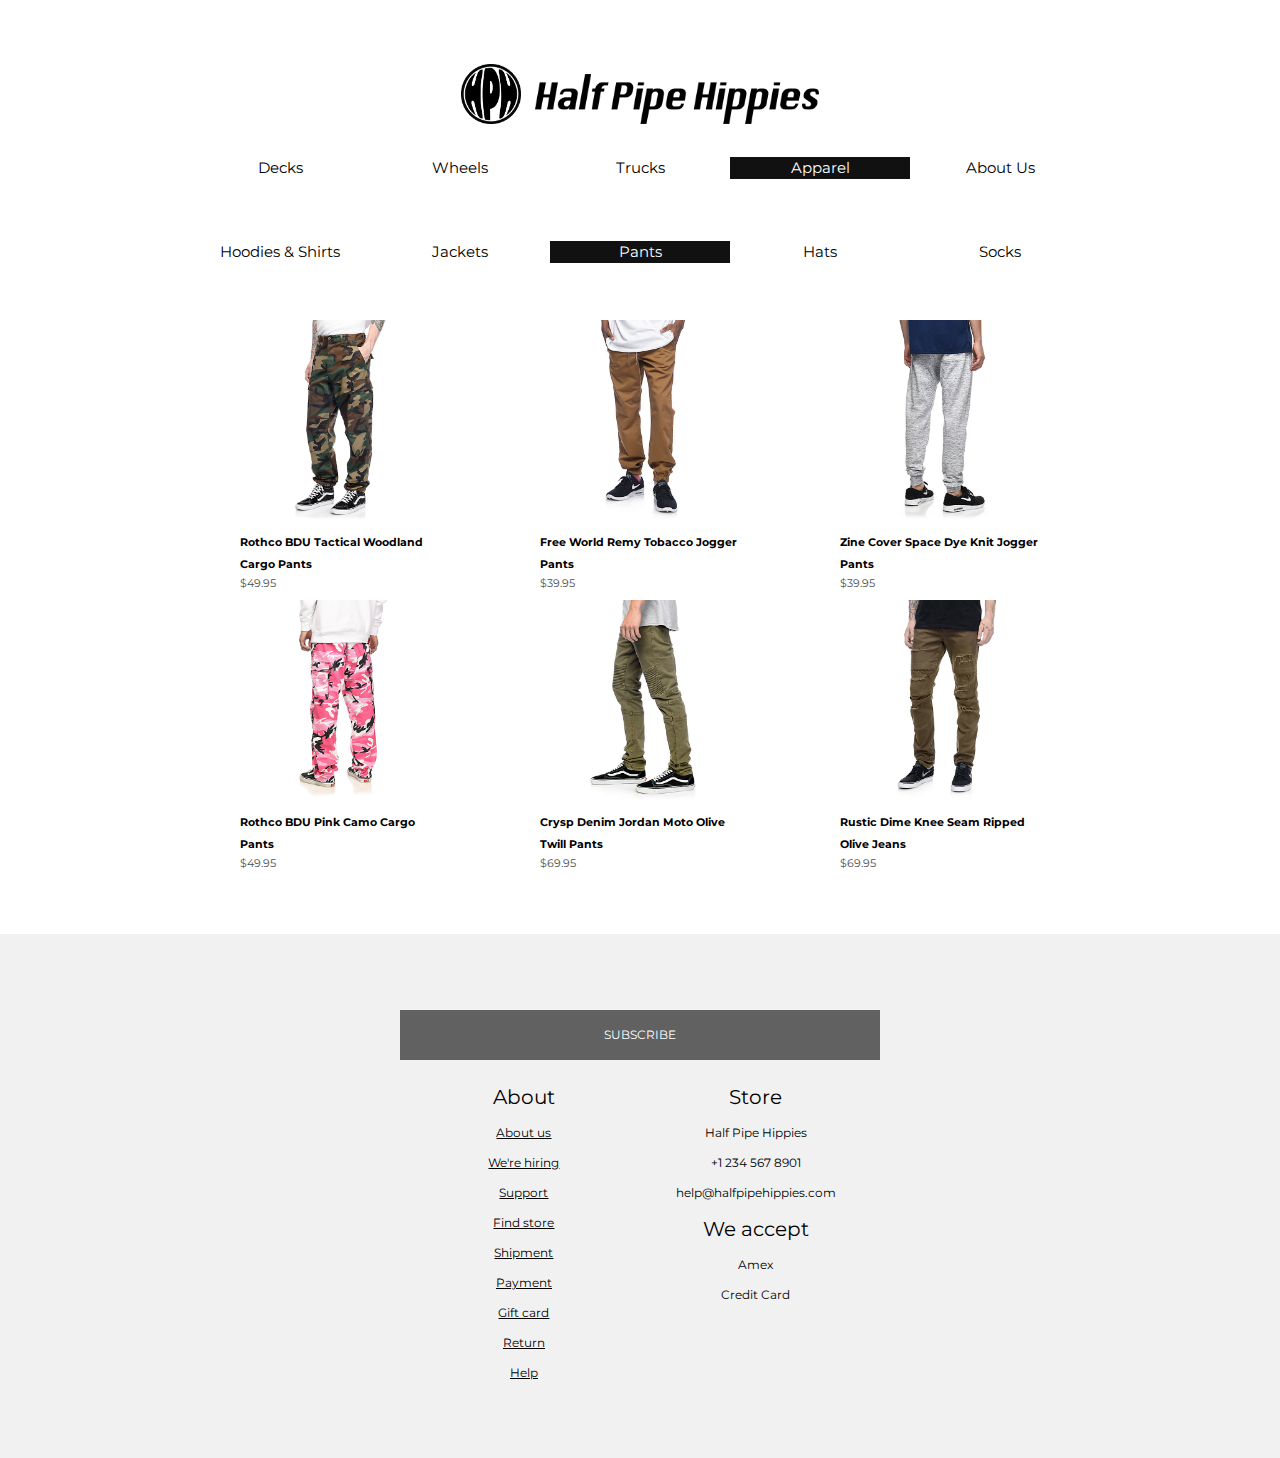
<file: apparelpants.htm>
<!DOCTYPE html>
<html>
<title>HPH - Apparel</title>
<meta charset="UTF-8">
<meta name="viewport" content="width=device-width, initial-scale=1">
<link href="https://fonts.googleapis.com/css?family=Montserrat" rel="stylesheet">
<link rel="stylesheet" href="style.css">
<link rel="shortcut icon" href="favicons.png">
<style>
body, h1,h2,h3,h4,h5,h6 {font-family: "Montserrat", sans-serif}
</style>
<body>
<div class="container padding-64">
<div class="content center">
<a class="nodec" href="index.htm">
<img src="HPH%20Logo.png" alt="Logo" style="width:60px;height:60px;">
<img src="Text%20logo.png" alt="TextLogo" style="padding-left: 10px; height:50px;">
</a>
</div>
<div class="content padding-16">
    <div class="row">
        <div class="column"><a class="nodec" href="decks.htm"><p class="center barthing">Decks</p></a></div>
        <div class="column"><a class="nodec" href="wheels.htm"><p class="center barthing">Wheels</p></a></div>
        <div class="column"><a class="nodec" href="trucks.htm"><p class="center barthing">Trucks</p></a></div>
        <div class="column"><a class="nodec" href="apparel.htm"><p class="center barthing current">Apparel</p></a></div>
        <div class="column"><a class="nodec" href="about.htm"><p class="center barthing">About Us</p></a></div>
    </div>
</div>
<div class="content padding-16">
    <div class="row">
        <div class="column"><a class="nodec" href="apparelhoodieshirt.htm"><p class="center barthing">Hoodies &amp; Shirts</p></a></div>
        <div class="column"><a class="nodec" href="appareljackets.htm"><p class="center barthing">Jackets</p></a></div>
        <div class="column"><a class="nodec" href="apparelpants.htm"><p class="center barthing current">Pants</p></a></div>
        <div class="column"><a class="nodec" href="apparelhats.htm"><p class="center barthing">Hats</p></a></div>
        <div class="column"><a class="nodec" href="apparelsocks.htm"><p class="center barthing">Socks</p></a></div>
    </div> 
</div>

<div class="content padding-16">
    <div class="featureclothes"><figure class="snip1268"><img class="thumb" src="Clothing/Rothco-BDU-Tactical-Woodland-Cargo-Pants--_277652-back-US.jpg"><a href="#" class="add-to-cart">Add to Cart</a>
        </figure>
        <div class="desc">
            <b class="itemname">Rothco BDU Tactical Woodland Cargo Pants</b>
            <p class="itemprice">$49.95</p>
        </div>
    </div>
    <div class="featureclothes"><figure class="snip1268"><img class="thumb" src="Clothing/Free-World-Remy-Tobacco-Jogger-Pants-_267766-back.jpg"><a href="#" class="add-to-cart">Add to Cart</a>
        </figure>
        <div class="desc">
            <b class="itemname">Free World Remy Tobacco Jogger Pants</b>
            <p class="itemprice">$39.95</p>
        </div>
    </div>
    <div class="featureclothes"><figure class="snip1268"><img class="thumb" src="Clothing/Zine-Cover-Space-Dye-Knit-Jogger-Pants-_263968-alt1-US.jpg"><a href="#" class="add-to-cart">Add to Cart</a>
        </figure>
        <div class="desc">
            <b class="itemname">Zine Cover Space Dye Knit Jogger Pants</b>
            <p class="itemprice">$39.95</p>
        </div>
    </div>
    
    <div class="featureclothes"><figure class="snip1268"><img class="thumb" src="Clothing/Rothco-BDU-Pink-Camo-Cargo-Pants-_283012-front-US.jpg"><a href="#" class="add-to-cart">Add to Cart</a>
        </figure>
        <div class="desc">
            <b class="itemname">Rothco BDU Pink Camo Cargo Pants</b>
            <p class="itemprice">$49.95</p>
        </div>
    </div>
    <div class="featureclothes"><figure class="snip1268"><img class="thumb" src="Clothing/Crysp-Denim-Jordan-Moto-Olive-Twill-Pants-_269036-alt2.jpg"><a href="#" class="add-to-cart">Add to Cart</a>
        </figure>
        <div class="desc">
            <b class="itemname">Crysp Denim Jordan Moto Olive Twill Pants</b>
            <p class="itemprice">$69.95</p>
        </div>
    </div>
    <div class="featureclothes"><figure class="snip1268"><img class="thumb" src="Clothing/Rustic-Dime-Knee-Seam-Ripped-Olive-Jeans-_276552-back-US.jpg"><a href="#" class="add-to-cart">Add to Cart</a>
        </figure>
        <div class="desc">
            <b class="itemname">Rustic Dime Knee Seam Ripped Olive Jeans</b>
            <p class="itemprice">$69.95</p>
        </div>
    </div>

</div>
</div>
    <footer class="padding-64 light-grey small center sidepaddings" id="footer">
       <p class="center"><button style="width:100%;" class="button padding-16 dark-grey" onclick="document.getElementById('subscribe').style.display='block'">SUBSCRIBE</button></p>
    <div class="row-padding">
        <div class="half">
        <h4>About</h4>
        <p><a href="#">About us</a></p>
        <p><a href="#">We're hiring</a></p>
        <p><a href="#">Support</a></p>
        <p><a href="#">Find store</a></p>
        <p><a href="#">Shipment</a></p>
        <p><a href="#">Payment</a></p>
        <p><a href="#">Gift card</a></p>
        <p><a href="#">Return</a></p>
        <p><a href="#">Help</a></p>
      </div>

      <div class="half">
        <h4>Store</h4>
        <p>Half Pipe Hippies</p>
        <p>+1 234 567 8901</p>
        <p>help@halfpipehippies.com</p>
        <h4>We accept</h4>
        <p>Amex</p>
        <p>Credit Card</p>
      </div>
      </div>
  </footer>
    
<div id="subscribe" class="modal">
  <div class="modal-content animate-zoom padding-large">
    <div class="container white center">
      <i onclick="document.getElementById('subscribe').style.display='none'" class="button"></i>
      <h2 class="wide">SUBSCRIBE</h2>
      <p>Join our mailing list to receive updates on available dates and special offers.</p>
      <p><input class="input border" type="text" placeholder="Enter e-mail"></p>
      <button type="button" style="width:100%;" class="button white margin-bottom" onclick="document.getElementById('subscribe').style.display='none'">Subscribe</button>
    </div>
  </div>
</div>
</body>
</html>
</file>
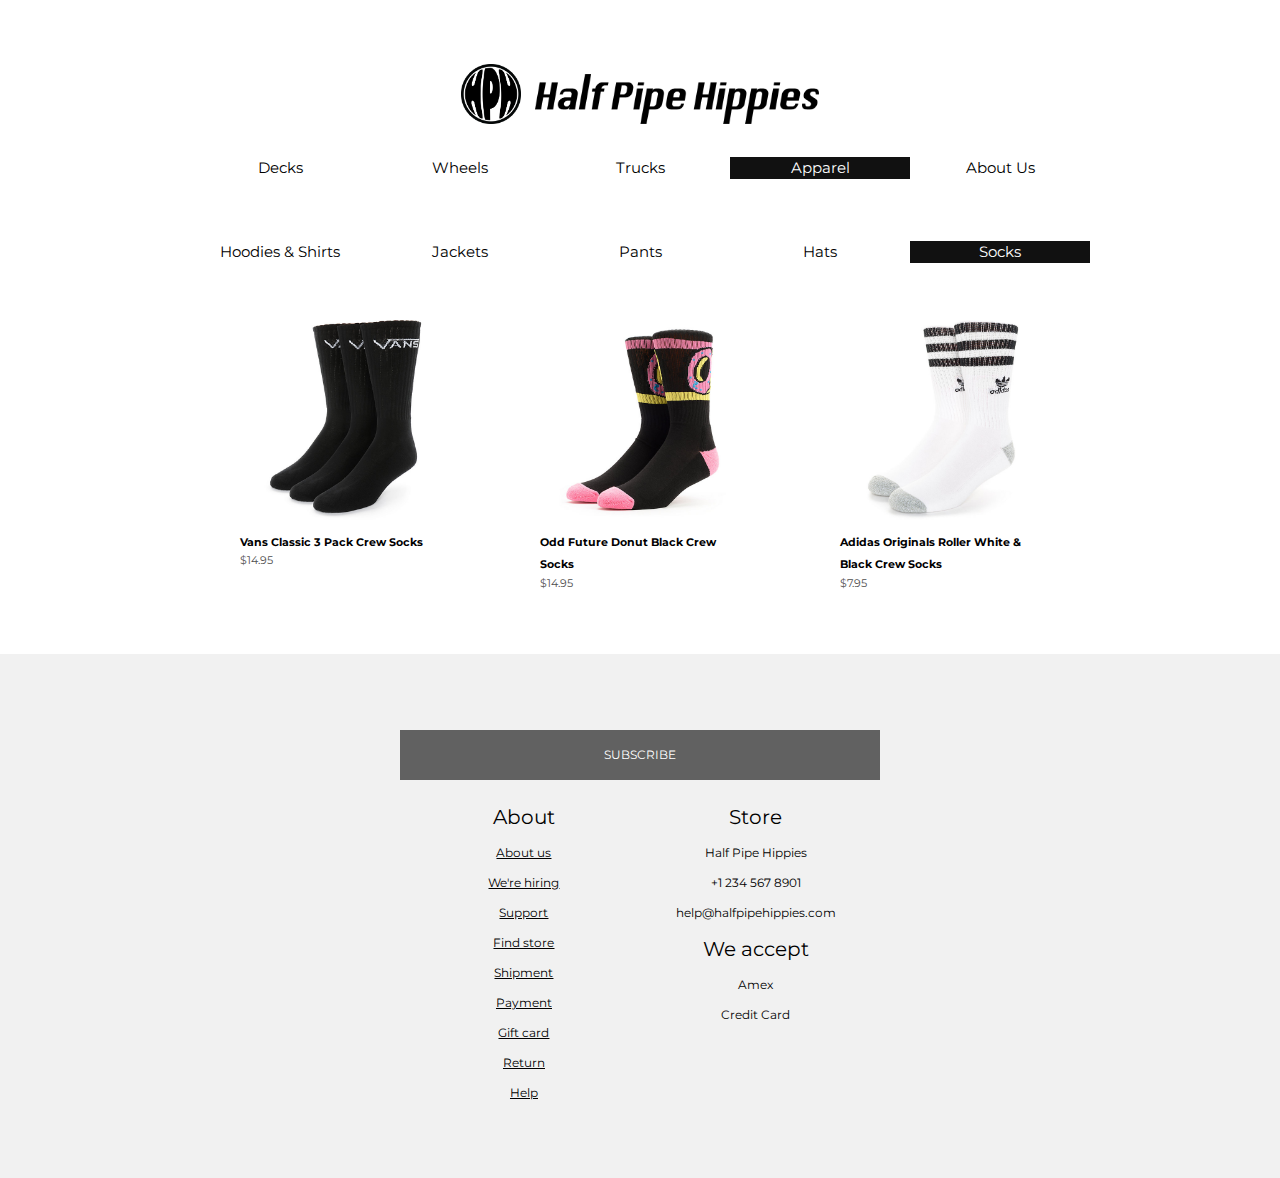
<file: apparelsocks.htm>
<!DOCTYPE html>
<html>
<title>HPH - Apparel</title>
<meta charset="UTF-8">
<meta name="viewport" content="width=device-width, initial-scale=1">
<link href="https://fonts.googleapis.com/css?family=Montserrat" rel="stylesheet">
<link rel="stylesheet" href="style.css">
<link rel="shortcut icon" href="favicons.png">
<style>
body, h1,h2,h3,h4,h5,h6 {font-family: "Montserrat", sans-serif}
</style>
<body>
<div class="container padding-64">
<div class="content center">
<a class="nodec" href="index.htm">
<img src="HPH%20Logo.png" alt="Logo" style="width:60px;height:60px;">
<img src="Text%20logo.png" alt="TextLogo" style="padding-left: 10px; height:50px;">
</a>
</div>
<div class="content padding-16">
    <div class="row">
        <div class="column"><a class="nodec" href="decks.htm"><p class="center barthing">Decks</p></a></div>
        <div class="column"><a class="nodec" href="wheels.htm"><p class="center barthing">Wheels</p></a></div>
        <div class="column"><a class="nodec" href="trucks.htm"><p class="center barthing">Trucks</p></a></div>
        <div class="column"><a class="nodec" href="apparel.htm"><p class="center barthing current">Apparel</p></a></div>
        <div class="column"><a class="nodec" href="about.htm"><p class="center barthing">About Us</p></a></div>
    </div>
</div>
<div class="content padding-16">
    <div class="row">
        <div class="column"><a class="nodec" href="apparelhoodieshirt.htm"><p class="center barthing">Hoodies &amp; Shirts</p></a></div>
        <div class="column"><a class="nodec" href="appareljackets.htm"><p class="center barthing">Jackets</p></a></div>
        <div class="column"><a class="nodec" href="apparelpants.htm"><p class="center barthing">Pants</p></a></div>
        <div class="column"><a class="nodec" href="apparelhats.htm"><p class="center barthing">Hats</p></a></div>
        <div class="column"><a class="nodec" href="apparelsocks.htm"><p class="center barthing current">Socks</p></a></div>
    </div> 
</div>

<div class="content padding-16">
    <div class="feature"><figure class="snip1268"><img class="thumb" src="Clothing/sock1.jpg"><a href="#" class="add-to-cart">Add to Cart</a>
        </figure>
        <div class="desc">
            <b class="itemname">Vans Classic 3 Pack Crew Socks</b>
            <p class="itemprice">$14.95</p>
        </div>
    </div>
    <div class="featureclothes"><figure class="snip1268"><img class="thumb" src="Clothing/sock2.jpg"><a href="#" class="add-to-cart">Add to Cart</a>
        </figure>
        <a href="#" class="desc nodec">
            <b class="itemname">Odd Future Donut Black Crew Socks</b>
            <p class="itemprice">$14.95</p>
        </a>
    </div>
    <div class="featureclothes"><figure class="snip1268"><img class="thumb" src="Clothing/sock3.jpg"><a href="#" class="add-to-cart">Add to Cart</a>
        </figure>
        <div class="desc">
            <b class="itemname">Adidas Originals Roller White & Black Crew Socks</b>
            <p class="itemprice">$7.95</p>
        </div>
    </div>
</div>
</div>
  <footer class="padding-64 light-grey small center sidepaddings" id="footer">
       <p class="center"><button style="width:100%;" class="button padding-16 dark-grey" onclick="document.getElementById('subscribe').style.display='block'">SUBSCRIBE</button></p>
    <div class="row-padding">
        <div class="half">
        <h4>About</h4>
        <p><a href="#">About us</a></p>
        <p><a href="#">We're hiring</a></p>
        <p><a href="#">Support</a></p>
        <p><a href="#">Find store</a></p>
        <p><a href="#">Shipment</a></p>
        <p><a href="#">Payment</a></p>
        <p><a href="#">Gift card</a></p>
        <p><a href="#">Return</a></p>
        <p><a href="#">Help</a></p>
      </div>

      <div class="half">
        <h4>Store</h4>
        <p>Half Pipe Hippies</p>
        <p>+1 234 567 8901</p>
        <p>help@halfpipehippies.com</p>
        <h4>We accept</h4>
        <p>Amex</p>
        <p>Credit Card</p>
      </div>
      </div>
  </footer>
    
<div id="subscribe" class="modal">
  <div class="modal-content animate-zoom padding-large">
    <div class="container white center">
      <i onclick="document.getElementById('subscribe').style.display='none'" class="button"></i>
      <h2 class="wide">SUBSCRIBE</h2>
      <p>Join our mailing list to receive updates on available dates and special offers.</p>
      <p><input class="input border" type="text" placeholder="Enter e-mail"></p>
      <button type="button" style="width:100%;" class="button white margin-bottom" onclick="document.getElementById('subscribe').style.display='none'">Subscribe</button>
    </div>
  </div>
</div>
    
</body>
</html>
</file>
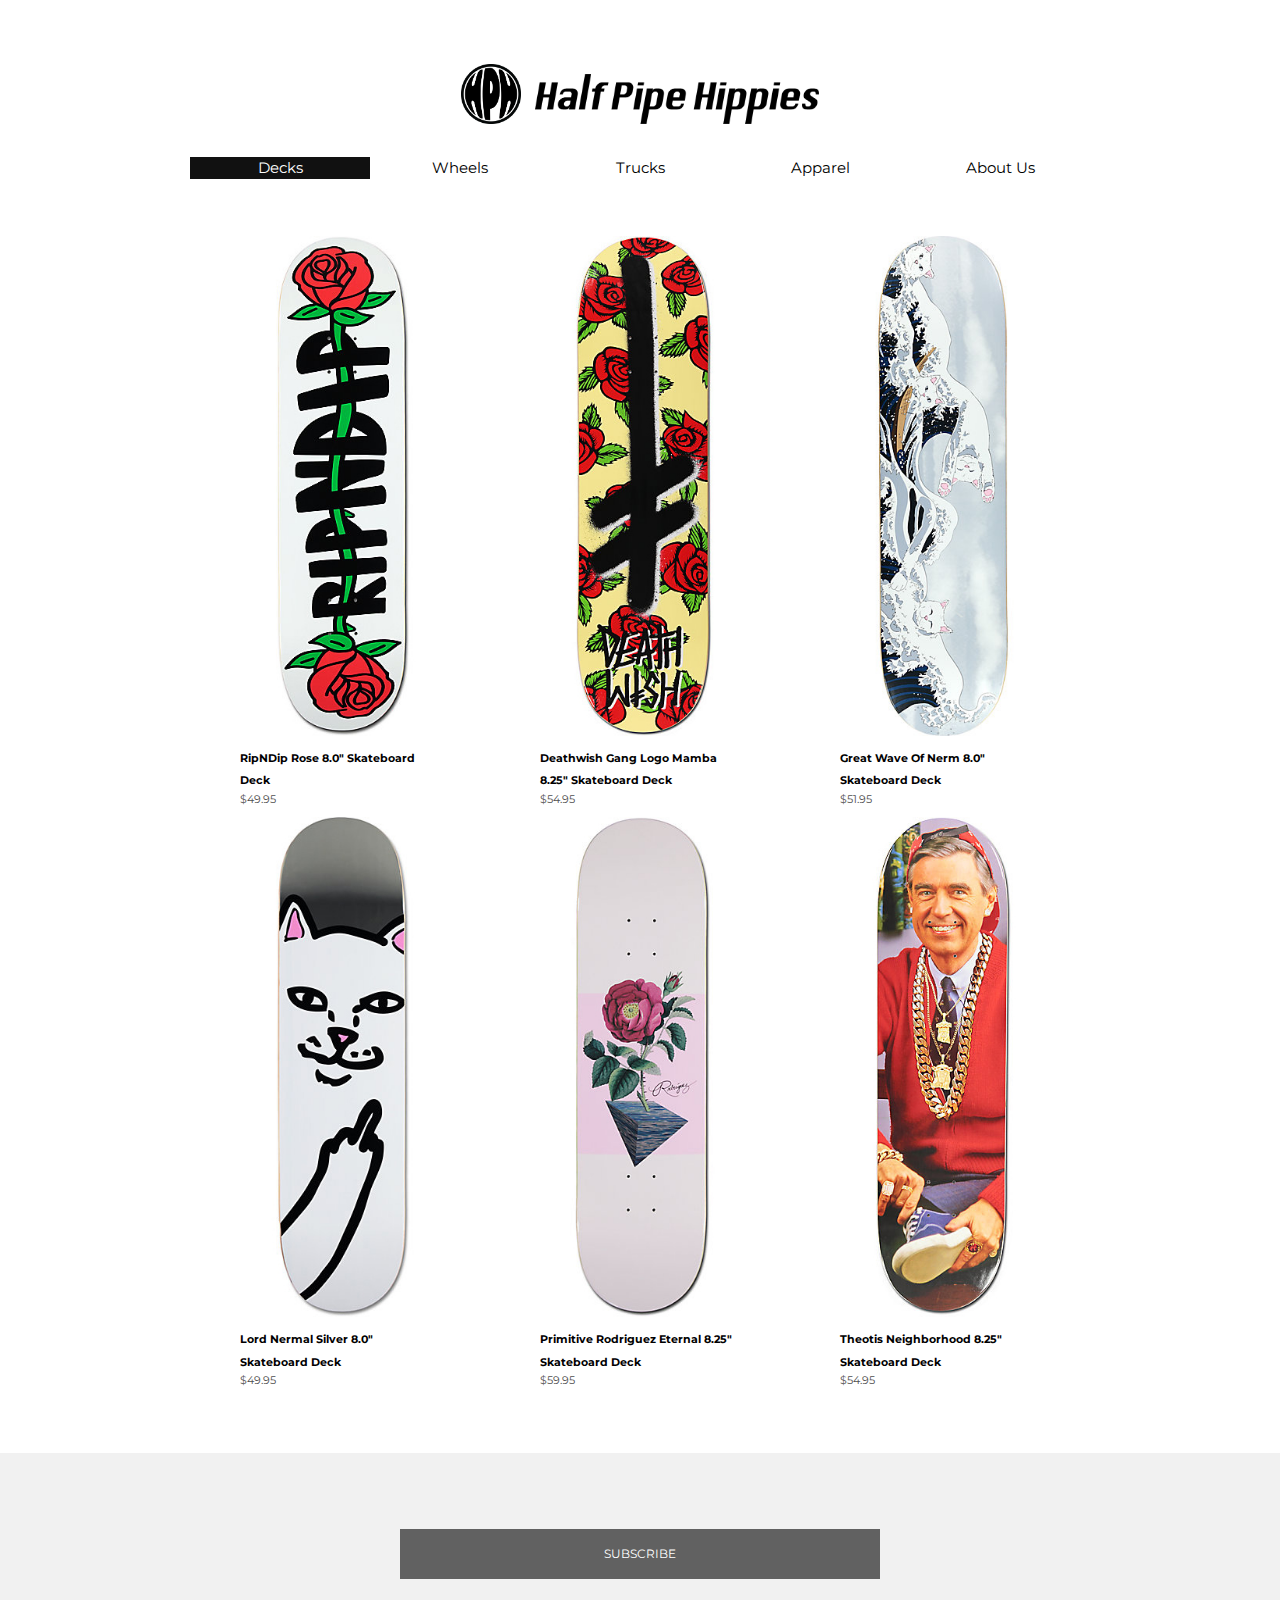
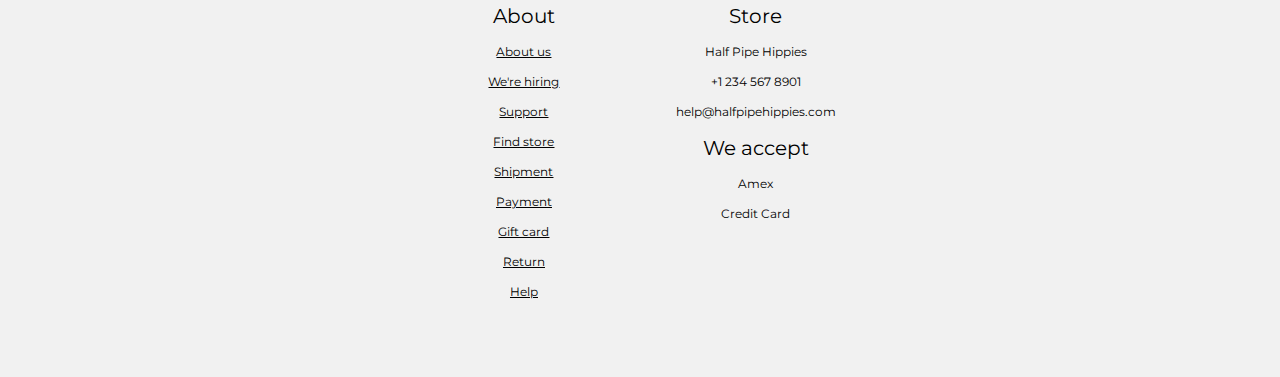
<file: decks.htm>
<!DOCTYPE html>
<html>
<title>HPH - Decks</title>
<meta charset="UTF-8">
<meta name="viewport" content="width=device-width, initial-scale=1">
<link href="https://fonts.googleapis.com/css?family=Montserrat" rel="stylesheet">
<link rel="stylesheet" href="style.css">
<link rel="shortcut icon" href="favicons.png">
<style>
body, h1,h2,h3,h4,h5,h6 {font-family: "Montserrat", sans-serif}
</style>
<body>
<div class="container padding-64">
<div class="content center">
<a class="nodec" href="index.htm">
<img src="HPH%20Logo.png" alt="Logo" style="width:60px;height:60px;">
<img src="Text%20logo.png" alt="TextLogo" style="padding-left: 10px; height:50px;">
</a>
</div>
<div class="content padding-16">
    <div class="row">
        <div class="column"><a class="nodec" href="decks.htm"><p class="center barthing current">Decks</p></a></div>
        <div class="column"><a class="nodec" href="wheels.htm"><p class="center barthing">Wheels</p></a></div>
        <div class="column"><a class="nodec" href="trucks.htm"><p class="center barthing">Trucks</p></a></div>
        <div class="column"><a class="nodec" href="apparel.htm"><p class="center barthing">Apparel</p></a></div>
        <div class="column"><a class="nodec" href="about.htm"><p class="center barthing">About Us</p></a></div>
    </div>
</div>

<div class="content padding-16">
    <div class="feature"><figure class="snip1268"><img class="thumbboard" src="Boards/blueback.jpg"><a href="#" class="add-to-cart">Add to Cart</a>
</figure>
        <a href="#" class="desc nodec">
            <b class="itemname">RipNDip Rose 8.0" Skateboard Deck</b>
            <p class="itemprice">$49.95</p>
        </a>
    </div>
    <div class="feature"><figure class="snip1268"><img class="thumbboard" src="Boards/deathback.jpg"><a href="#" class="add-to-cart">Add to Cart</a>
</figure>
        <a href="#" class="desc nodec">
            <b class="itemname">Deathwish Gang Logo Mamba 8.25" Skateboard Deck</b>
            <p class="itemprice">$54.95</p>
        </a>
    </div>
    <div class="feature"><figure class="snip1268"><img class="thumbboard" src="Boards/waveback.jpg"><a href="#" class="add-to-cart">Add to Cart</a>
        </figure>
        <a href="#" class="desc nodec">
            <b class="itemname">Great Wave Of Nerm 8.0" Skateboard Deck</b>
            <p class="itemprice">$51.95</p>
        </a>
    </div>
    <div class="feature"><figure class="snip1268"><img class="thumbboard" src="Boards/catback.jpg"><a href="#" class="add-to-cart">Add to Cart</a>
        </figure>
        <a href="#" class="desc nodec">
            <b class="itemname">Lord Nermal Silver 8.0" Skateboard Deck</b>
            <p class="itemprice">$49.95</p>
        </a>
    </div>
    <div class="feature"><figure class="snip1268"><img class="thumbboard" src="Boards/roseback.jpg"><a href="#" class="add-to-cart">Add to Cart</a>
        </figure>
        <a href="#" class="desc nodec">
            <b class="itemname">Primitive Rodriguez Eternal 8.25" Skateboard Deck</b>
            <p class="itemprice">$59.95</p>
        </a>
    </div>
    <div class="feature"><figure class="snip1268"><img class="thumbboard" src="Boards/bakerback.jpg"><a href="#" class="add-to-cart">Add to Cart</a>
        </figure>
        <a href="#" class="desc nodec">
            <b class="itemname">Theotis Neighborhood 8.25" Skateboard Deck</b>
            <p class="itemprice">$54.95</p>
        </a>
    </div>
</div>
</div>
    <footer class="padding-64 light-grey small center sidepaddings" id="footer">
       <p class="center"><button style="width:100%;" class="button padding-16 dark-grey" onclick="document.getElementById('subscribe').style.display='block'">SUBSCRIBE</button></p>
    <div class="row-padding">
        <div class="half">
        <h4>About</h4>
        <p><a href="#">About us</a></p>
        <p><a href="#">We're hiring</a></p>
        <p><a href="#">Support</a></p>
        <p><a href="#">Find store</a></p>
        <p><a href="#">Shipment</a></p>
        <p><a href="#">Payment</a></p>
        <p><a href="#">Gift card</a></p>
        <p><a href="#">Return</a></p>
        <p><a href="#">Help</a></p>
      </div>

      <div class="half">
        <h4>Store</h4>
        <p>Half Pipe Hippies</p>
        <p>+1 234 567 8901</p>
        <p>help@halfpipehippies.com</p>
        <h4>We accept</h4>
        <p>Amex</p>
        <p>Credit Card</p>
      </div>
      </div>
  </footer>
    
<div id="subscribe" class="modal">
  <div class="modal-content animate-zoom padding-large">
    <div class="container white center">
      <i onclick="document.getElementById('subscribe').style.display='none'" class="button"></i>
      <h2 class="wide">SUBSCRIBE</h2>
      <p>Join our mailing list to receive updates on available dates and special offers.</p>
      <p><input class="input border" type="text" placeholder="Enter e-mail"></p>
      <button type="button" style="width:100%;" class="button white margin-bottom" onclick="document.getElementById('subscribe').style.display='none'">Subscribe</button>
    </div>
  </div>
</div>
</body>
</html>
</file>
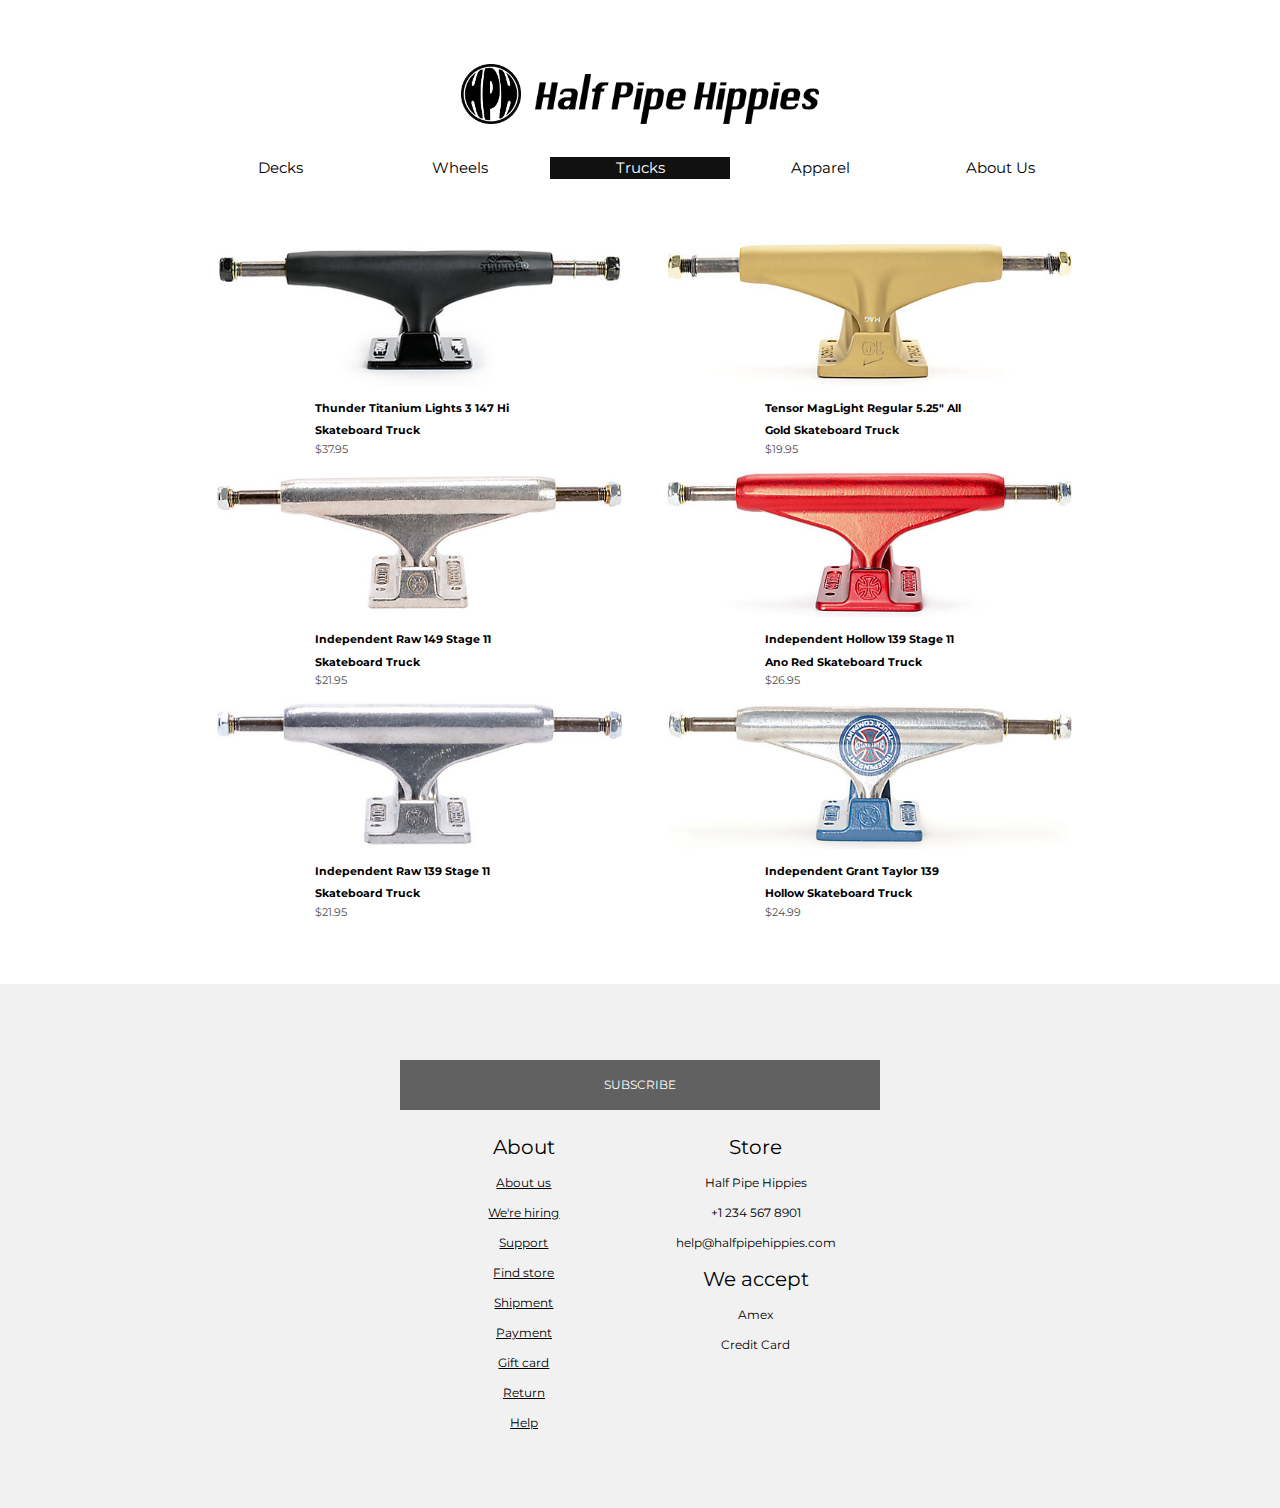
<file: trucks.htm>
<!DOCTYPE html>
<html>
<title>HPH - Wheels</title>
<meta charset="UTF-8">
<meta name="viewport" content="width=device-width, initial-scale=1">
<link href="https://fonts.googleapis.com/css?family=Montserrat" rel="stylesheet">
<link rel="stylesheet" href="style.css">
<link rel="shortcut icon" href="favicons.png">
<style>
body, h1,h2,h3,h4,h5,h6 {font-family: "Montserrat", sans-serif}
</style>
<body>
<div class="container padding-64">
<div class="content center">
<a class="nodec" href="index.htm">
<img src="HPH%20Logo.png" alt="Logo" style="width:60px;height:60px;">
<img src="Text%20logo.png" alt="TextLogo" style="padding-left: 10px; height:50px;">
</a>
</div>
<div class="content padding-16">
    <div class="row">
        <div class="column"><a class="nodec" href="decks.htm"><p class="center barthing">Decks</p></a></div>
        <div class="column"><a class="nodec" href="wheels.htm"><p class="center barthing">Wheels</p></a></div>
        <div class="column"><a class="nodec" href="trucks.htm"><p class="center barthing current">Trucks</p></a></div>
        <div class="column"><a class="nodec" href="apparel.htm"><p class="center barthing">Apparel</p></a></div>
        <div class="column"><a class="nodec" href="about.htm"><p class="center barthing">About Us</p></a></div>
    </div>
</div>

<div class="content padding-16">
    <div class="featuretruck"><figure class="snip1268"><img class="thumbtruck" src="Trucks/thunder.jpg"><a href="#" class="add-to-cart">Add to Cart</a>
        </figure>
        <a href="#" class="desc nodec">
            <b class="itemname">Thunder Titanium Lights 3 147 Hi Skateboard Truck</b>
            <p class="itemprice">$37.95</p>
        </a>
    </div>
    <div class="featuretruck"><figure class="snip1268"><img class="thumbtruck" src="Trucks/gold.jpg"><a href="#" class="add-to-cart">Add to Cart</a>
        </figure>
        <a href="#" class="desc nodec">
            <b class="itemname">Tensor MagLight Regular 5.25" All Gold Skateboard Truck</b>
            <p class="itemprice">$19.95</p>
        </a>
    </div>
    <div class="featuretruck"><figure class="snip1268"><img class="thumbtruck" src="Trucks/independent.jpg"><a href="#" class="add-to-cart">Add to Cart</a>
        </figure>
        <a href="#" class="desc nodec">
            <b class="itemname">Independent Raw 149 Stage 11 Skateboard Truck</b>
            <p class="itemprice">$21.95</p>
        </a>
    </div>
    <div class="featuretruck"><figure class="snip1268"><img class="thumbtruck" src="Trucks/red.jpg"><a href="#" class="add-to-cart">Add to Cart</a>
        </figure>
        <a href="#" class="desc nodec">
            <b class="itemname">Independent Hollow 139 Stage 11 Ano Red Skateboard Truck</b>
            <p class="itemprice">$26.95</p>
        </a>
    </div>
    <div class="featuretruck"><figure class="snip1268"><img class="thumbtruck" src="Trucks/silver.jpg"><a href="#" class="add-to-cart">Add to Cart</a>
        </figure>
        <a href="#" class="desc nodec">
            <b class="itemname">Independent Raw 139 Stage 11 Skateboard Truck</b>
            <p class="itemprice">$21.95</p>
        </a>
    </div>
    <div class="featuretruck"><figure class="snip1268"><img class="thumbtruck" src="Trucks/blue.jpg"><a href="#" class="add-to-cart">Add to Cart</a>
        </figure>
        <a href="#" class="desc nodec">
            <b class="itemname">Independent Grant Taylor 139 Hollow Skateboard Truck</b>
            <p class="itemprice">$24.99</p>
        </a>
    </div>
</div>
    
</div>
    <footer class="padding-64 light-grey small center sidepaddings" id="footer">
       <p class="center"><button style="width:100%;" class="button padding-16 dark-grey" onclick="document.getElementById('subscribe').style.display='block'">SUBSCRIBE</button></p>
    <div class="row-padding">
        <div class="half">
        <h4>About</h4>
        <p><a href="#">About us</a></p>
        <p><a href="#">We're hiring</a></p>
        <p><a href="#">Support</a></p>
        <p><a href="#">Find store</a></p>
        <p><a href="#">Shipment</a></p>
        <p><a href="#">Payment</a></p>
        <p><a href="#">Gift card</a></p>
        <p><a href="#">Return</a></p>
        <p><a href="#">Help</a></p>
      </div>

      <div class="half">
        <h4>Store</h4>
        <p>Half Pipe Hippies</p>
        <p>+1 234 567 8901</p>
        <p>help@halfpipehippies.com</p>
        <h4>We accept</h4>
        <p>Amex</p>
        <p>Credit Card</p>
      </div>
      </div>
  </footer>
    
<div id="subscribe" class="modal">
  <div class="modal-content animate-zoom padding-large">
    <div class="container white center">
      <i onclick="document.getElementById('subscribe').style.display='none'" class="button"></i>
      <h2 class="wide">SUBSCRIBE</h2>
      <p>Join our mailing list to receive updates on available dates and special offers.</p>
      <p><input class="input border" type="text" placeholder="Enter e-mail"></p>
      <button type="button" style="width:100%;" class="button white margin-bottom" onclick="document.getElementById('subscribe').style.display='none'">Subscribe</button>
    </div>
  </div>
</div>
</body>
</html>
</file>
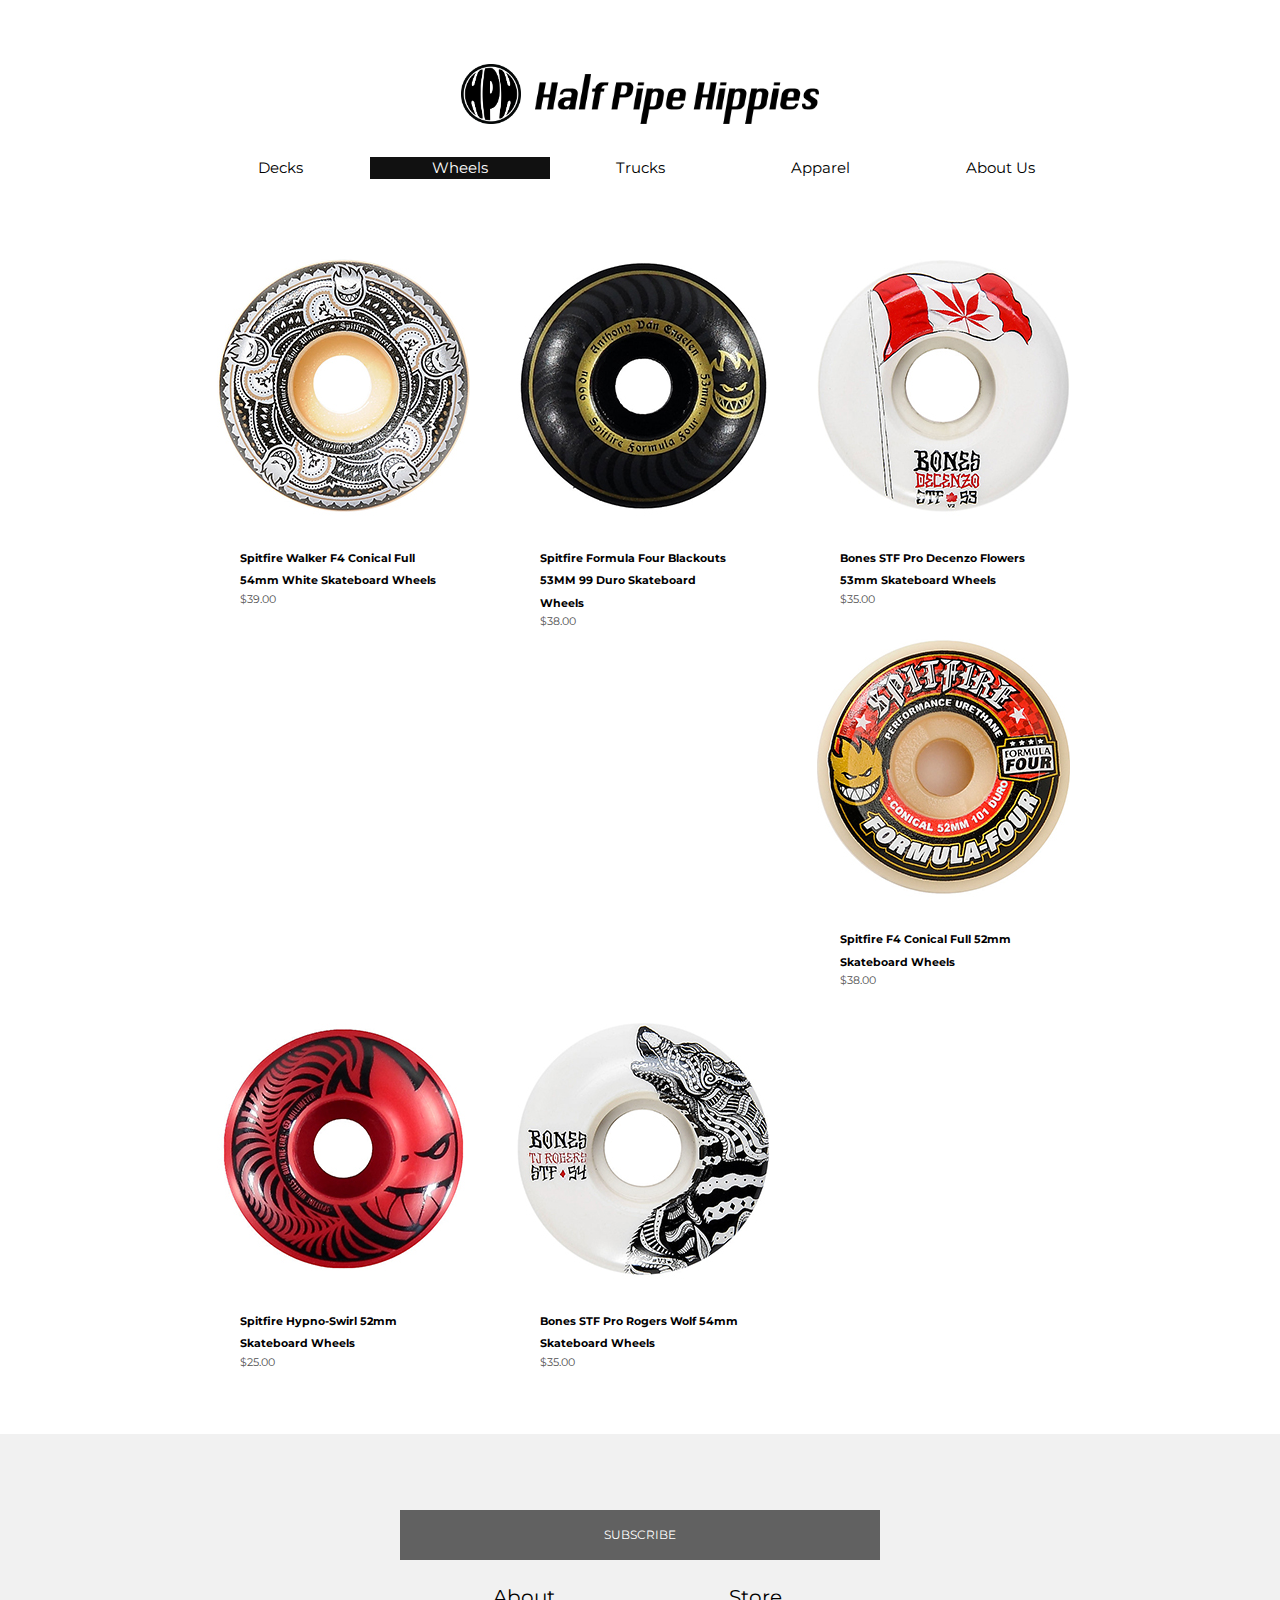
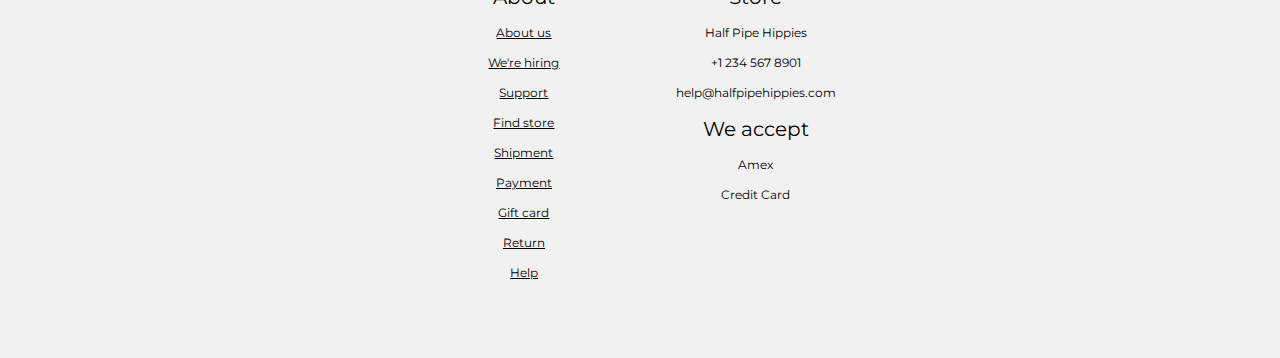
<file: wheels.htm>
<!DOCTYPE html>
<html>
<title>HPH - Decks</title>
<meta charset="UTF-8">
<meta name="viewport" content="width=device-width, initial-scale=1">
<link href="https://fonts.googleapis.com/css?family=Montserrat" rel="stylesheet">
<link rel="stylesheet" href="style.css">
<link rel="shortcut icon" href="favicons.png">
<style>
body, h1,h2,h3,h4,h5,h6 {font-family: "Montserrat", sans-serif}
</style>
<body>
<div class="container padding-64">
<div class="content center">
<a class="nodec" href="index.htm">
<img src="HPH%20Logo.png" alt="Logo" style="width:60px;height:60px;">
<img src="Text%20logo.png" alt="TextLogo" style="padding-left: 10px; height:50px;">
</a>
</div>
<div class="content padding-16">
    <div class="row">
        <div class="column"><a class="nodec" href="decks.htm"><p class="center barthing">Decks</p></a></div>
        <div class="column"><a class="nodec" href="wheels.htm"><p class="center barthing current">Wheels</p></a></div>
        <div class="column"><a class="nodec" href="trucks.htm"><p class="center barthing">Trucks</p></a></div>
        <div class="column"><a class="nodec" href="apparel.htm"><p class="center barthing">Apparel</p></a></div>
        <div class="column"><a class="nodec" href="about.htm"><p class="center barthing">About Us</p></a></div>
    </div>
</div>

<div class="content padding-16">
    <div class="feature"><figure class="snip1268"><img class="thumbwheel" src="Wheels/B%20and%20w.jpg"><a href="#" class="add-to-cart">Add to Cart</a>
        </figure>
        <a href="#" class="desc nodec">
            <b class="itemname">Spitfire Walker F4 Conical Full 54mm White Skateboard Wheels</b>
            <p class="itemprice">$39.00</p>
        </a>
    </div>
    <div class="feature"><figure class="snip1268"><img class="thumbwheel" src="Wheels/blackouts.jpg"><a href="#" class="add-to-cart">Add to Cart</a>
        </figure>
        <a href="#" class="desc nodec">
            <b class="itemname">Spitfire Formula Four Blackouts 53MM 99 Duro Skateboard Wheels</b>
            <p class="itemprice">$38.00</p>
        </a>
    </div>
    <div class="feature"><figure class="snip1268"><img class="thumbwheel" src="Wheels/canada.jpg"><a href="#" class="add-to-cart">Add to Cart</a>
        </figure>
        <a href="#" class="desc nodec">
            <b class="itemname">Bones STF Pro Decenzo Flowers 53mm Skateboard Wheels</b>
            <p class="itemprice">$35.00</p>
        </a>
    </div>
    <div class="feature"><figure class="snip1268"><img class="thumbwheel" src="Wheels/conical.jpg"><a href="#" class="add-to-cart">Add to Cart</a>
        </figure>
        <a href="#" class="desc nodec">
            <b class="itemname">Spitfire F4 Conical Full 52mm Skateboard Wheels</b>
            <p class="itemprice">$38.00</p>
        </a>
    </div>
    <div class="feature"><figure class="snip1268"><img class="thumbwheel" src="Wheels/reds.jpg"><a href="#" class="add-to-cart">Add to Cart</a>
        </figure>
        <a href="#" class="desc nodec">
            <b class="itemname">Spitfire Hypno-Swirl 52mm Skateboard Wheels</b>
            <p class="itemprice">$25.00</p>
        </a>
    </div>
    <div class="feature"><figure class="snip1268"><img class="thumbwheel" src="Wheels/wolf.jpg"><a href="#" class="add-to-cart">Add to Cart</a>
        </figure>
        <a href="#" class="desc nodec">
            <b class="itemname">Bones STF Pro Rogers Wolf 54mm Skateboard Wheels</b>
            <p class="itemprice">$35.00</p>
        </a>
    </div>
</div>
</div>
    <footer class="padding-64 light-grey small center sidepaddings" id="footer">
       <p class="center"><button style="width:100%;" class="button padding-16 dark-grey" onclick="document.getElementById('subscribe').style.display='block'">SUBSCRIBE</button></p>
    <div class="row-padding">
        <div class="half">
        <h4>About</h4>
        <p><a href="#">About us</a></p>
        <p><a href="#">We're hiring</a></p>
        <p><a href="#">Support</a></p>
        <p><a href="#">Find store</a></p>
        <p><a href="#">Shipment</a></p>
        <p><a href="#">Payment</a></p>
        <p><a href="#">Gift card</a></p>
        <p><a href="#">Return</a></p>
        <p><a href="#">Help</a></p>
      </div>

      <div class="half">
        <h4>Store</h4>
        <p>Half Pipe Hippies</p>
        <p>+1 234 567 8901</p>
        <p>help@halfpipehippies.com</p>
        <h4>We accept</h4>
        <p>Amex</p>
        <p>Credit Card</p>
      </div>
      </div>
  </footer>
    
<div id="subscribe" class="modal">
  <div class="modal-content animate-zoom padding-large">
    <div class="container white center">
      <i onclick="document.getElementById('subscribe').style.display='none'" class="button"></i>
      <h2 class="wide">NEWSLETTER</h2>
      <p>Join our mailing list to receive updates on available dates and special offers.</p>
      <p><input class="input border" type="text" placeholder="Enter e-mail"></p>
      <button type="button" style="width:100%;" class="button white margin-bottom" onclick="document.getElementById('subscribe').style.display='none'">Newsletter</button>
    </div>
  </div>
</div>
</body>
</html>
</file>
<file: style.css>
html{box-sizing:border-box}*,*:before,*:after{box-sizing:inherit}
html{-ms-text-size-adjust:100%;-webkit-text-size-adjust:100%}body{margin:0}
body,h2{font-family: "Raleway", sans-serif}
body, html {height: 100%}
.snip1268 {
  font-family: 'Raleway', Arial, sans-serif;
  position: relative;
  float: left;
  overflow: hidden;
  margin: 10px 1%;
  min-width: 220px;
  max-width: 450px;
  width: 100%;
  color: #333333;
  text-align: center;
  background-color: #ffffff;
}
.snip1268 * {
  -webkit-box-sizing: border-box;
  box-sizing: border-box;
  -webkit-transition: all 0.6s ease;
  transition: all 0.6s ease;
}
.snip1268 img {
  max-width: 100%;
  vertical-align: top;
  -webkit-transition: opacity 0.35s;
  transition: opacity 0.35s;
}
.snip1268 .add-to-cart {
  position: absolute;
  left: 20px;
  right: 20px;
  opacity: 0;
}
.snip1268 .add-to-cart {
  position: absolute;
  bottom: 20px;
  -webkit-transform: translateY(100%);
  transform: translateY(100%);
  font-size: 0.8em;
  color: #000000;
  line-height: 46px;
  letter-spacing: 1.5px;
  background-color: #ffffff;
  font-weight: 700;
  text-decoration: none;
  text-transform: uppercase;
}
.snip1268 .add-to-cart:hover {
  background: #000000;
  color: #ffffff;
}
.snip1268:hover img {
  opacity: 0.8;
}
.snip1268:hover .add-to-cart {
  -webkit-transform: translateY(0);
  transform: translateY(0);
  opacity: 1;
}




/* My custom CSS */
.column {
    float: left;
    width: 20%;
    padding: 0px;
    height: 52px;
    overflow: hidden;
}

.columnsecond {
    float: right;
    width: 90%;
    padding: 25px;
    height: 106.66px;
    overflow: hidden;
}

.row:after {
    content: "";
    display: table;
    clear: both;
}
.barthing {
    color: black;
    background-color: #fff;
    font-size: 15px;
}

.barthing:hover {
    background-color: #111;
    color: white; 
}

.current {
    background-color: #111;
    color: white; 
}

.nodec {
      text-decoration:  none;
}

.feature {
    width: 300px;
    height: auto;
    float: left;
}

.featureclothes {
    width: 300px;
    height: 280px;
    float: left;
}

.featuretruck {
    width: 450px;
    height: auto;
    float: left;
}

.mySlides {display:none}

/* Slideshow container */

/* The dots/bullets/indicators */
.dot {
  height: 15px;
  width: 15px;
  margin: 0 2px;
  background-color: #bbb;
  border-radius: 50%;
  display: inline-block;
  transition: background-color 0.6s ease;
}

.active {
  background-color: #717171;
}

.thumb {
    height: 200px;
    display: block;
    margin: auto;
}

.thumbboard {
    height: 500px;
    display: block;
    margin: auto;
}

.thumbwheel {
    height: 300px;
    display: block;
    margin: auto;
}

.thumbtruck {
    height: 150px;
    display: block;
    margin: auto;
}

.itemname {
    font-size: 11px;
    color: #000;
}
.itemprice {
    font-size: 11px;
    color: #4f4f4f;
    margin: 0;
}

.desc {
margin: auto;
display: block;
width: 200px;
}
/* W3.CSS 4.06 November 2017 by Jan Egil and Borge Refsnes */
html{box-sizing:border-box}*,*:before,*:after{box-sizing:inherit}
/* Extract from normalize.css by Nicolas Gallagher and Jonathan Neal git.io/normalize */
html{-ms-text-size-adjust:100%;-webkit-text-size-adjust:100%}body{margin:0}
figure,footer{display:block}
a{background-color:transparent;-webkit-text-decoration-skip:objects}
a:active,a:hover{outline-width:0}figure{margin:1em 40px}img{border-style:none}
button,input{font:inherit;margin:0}
button,input{overflow:visible}button{text-transform:none}
button,html [type=button]{-webkit-appearance:button}
button::-moz-focus-inner, [type=button]::-moz-focus-inner{border-style:none;padding:0}
button:-moz-focusring, [type=button]:-moz-focusring{outline:1px dotted ButtonText}
::-webkit-input-placeholder{color:inherit;opacity:0.54}
::-webkit-file-upload-button{-webkit-appearance:button;font:inherit}
/* End extract */
html,body{font-family:Verdana,sans-serif;font-size:15px;line-height:1.5}html{overflow-x:hidden}h2{font-size:30px}h4{font-size:20px}
h2,h4{font-family:"Montserrat",Arial,sans-serif;font-weight:400;margin:10px 0}.wide{letter-spacing:4px}img{margin-bottom:-5px}a{color:inherit}
.button{border:none;display:inline-block;outline:0;vertical-align:middle;overflow:hidden;text-decoration:none;color:inherit;background-color:inherit;text-align:center;cursor:pointer;white-space:nowrap}
button:hover {color: black;}
.button{-webkit-touch-callout:none;-webkit-user-select:none;-khtml-user-select:none;-moz-user-select:none;-ms-user-select:none;user-select:none}
.input{padding:8px;display:block;border:none;border-bottom:1px solid #ccc;width:100%}
.modal{z-index:3;display:none;padding-top:100px;position:fixed;left:0;top:0;width:100%;height:100%;overflow:auto;background-color:rgb(0,0,0);background-color:rgba(0,0,0,0.4)}
.modal-content{margin:auto;background-color:#fff;position:relative;padding:0;outline:0;width:600px}
.container:after,.container:before,.row:after,.row:before,.row-padding:after,.row-padding:before{content:"";display:table;clear:both}
.half{float:left;width:100%}
@media (min-width:601px){.half{width:49.99999%}}
.content{max-width:900px;margin:auto}
@media (max-width:600px){.modal-content{margin:0 10px;width:auto!important}.modal{padding-top:30px}}
@media (max-width:768px){.modal-content{width:500px}.modal{padding-top:50px}}
@media (min-width:993px){.modal-content{width:900px}}
.row-padding,.row-padding>.half{padding:0 8px}
.container{padding:0.01em 16px}
.animate-zoom {animation:animatezoom 0.6s}@keyframes animatezoom{from{transform:scale(0)} to{transform:scale(1)}}.small{font-size:12px!important}.center{text-align:center!important}.border{border:1px solid #ccc!important}.margin-bottom{margin-bottom:16px!important}.padding-large{padding:12px 24px!important}
.padding-16{padding-top:16px!important;padding-bottom:16px!important}
.padding-64{padding-top:64px!important;padding-bottom:64px!important}.sidepaddings{padding-left:400px;padding-right:400px;}
.button:hover{color:#fff!important;background-color:#000!important}
/* Colors */
.white{color:#000!important;background-color:#fff!important}
.light-grey{color:#000!important;background-color:#f1f1f1!important}
.dark-grey{color:#fff!important;background-color:#616161!important}
</file>
